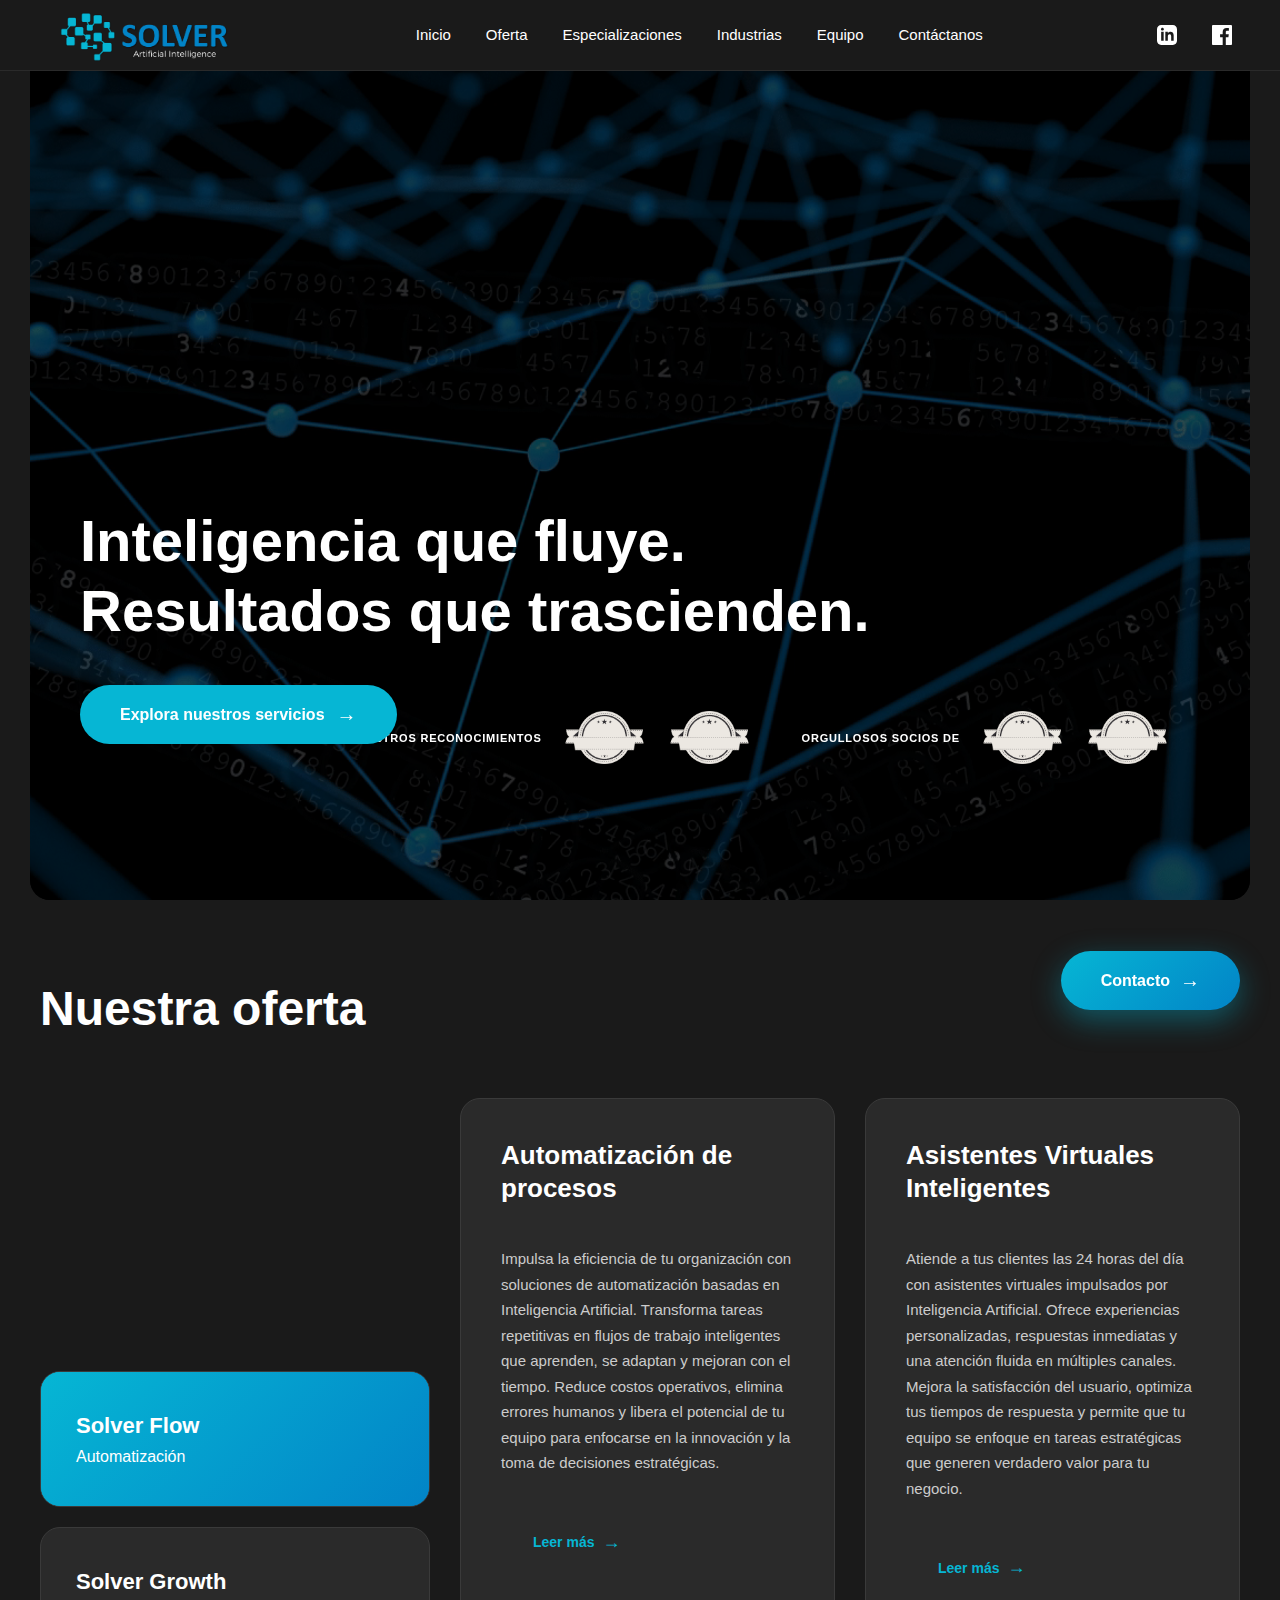
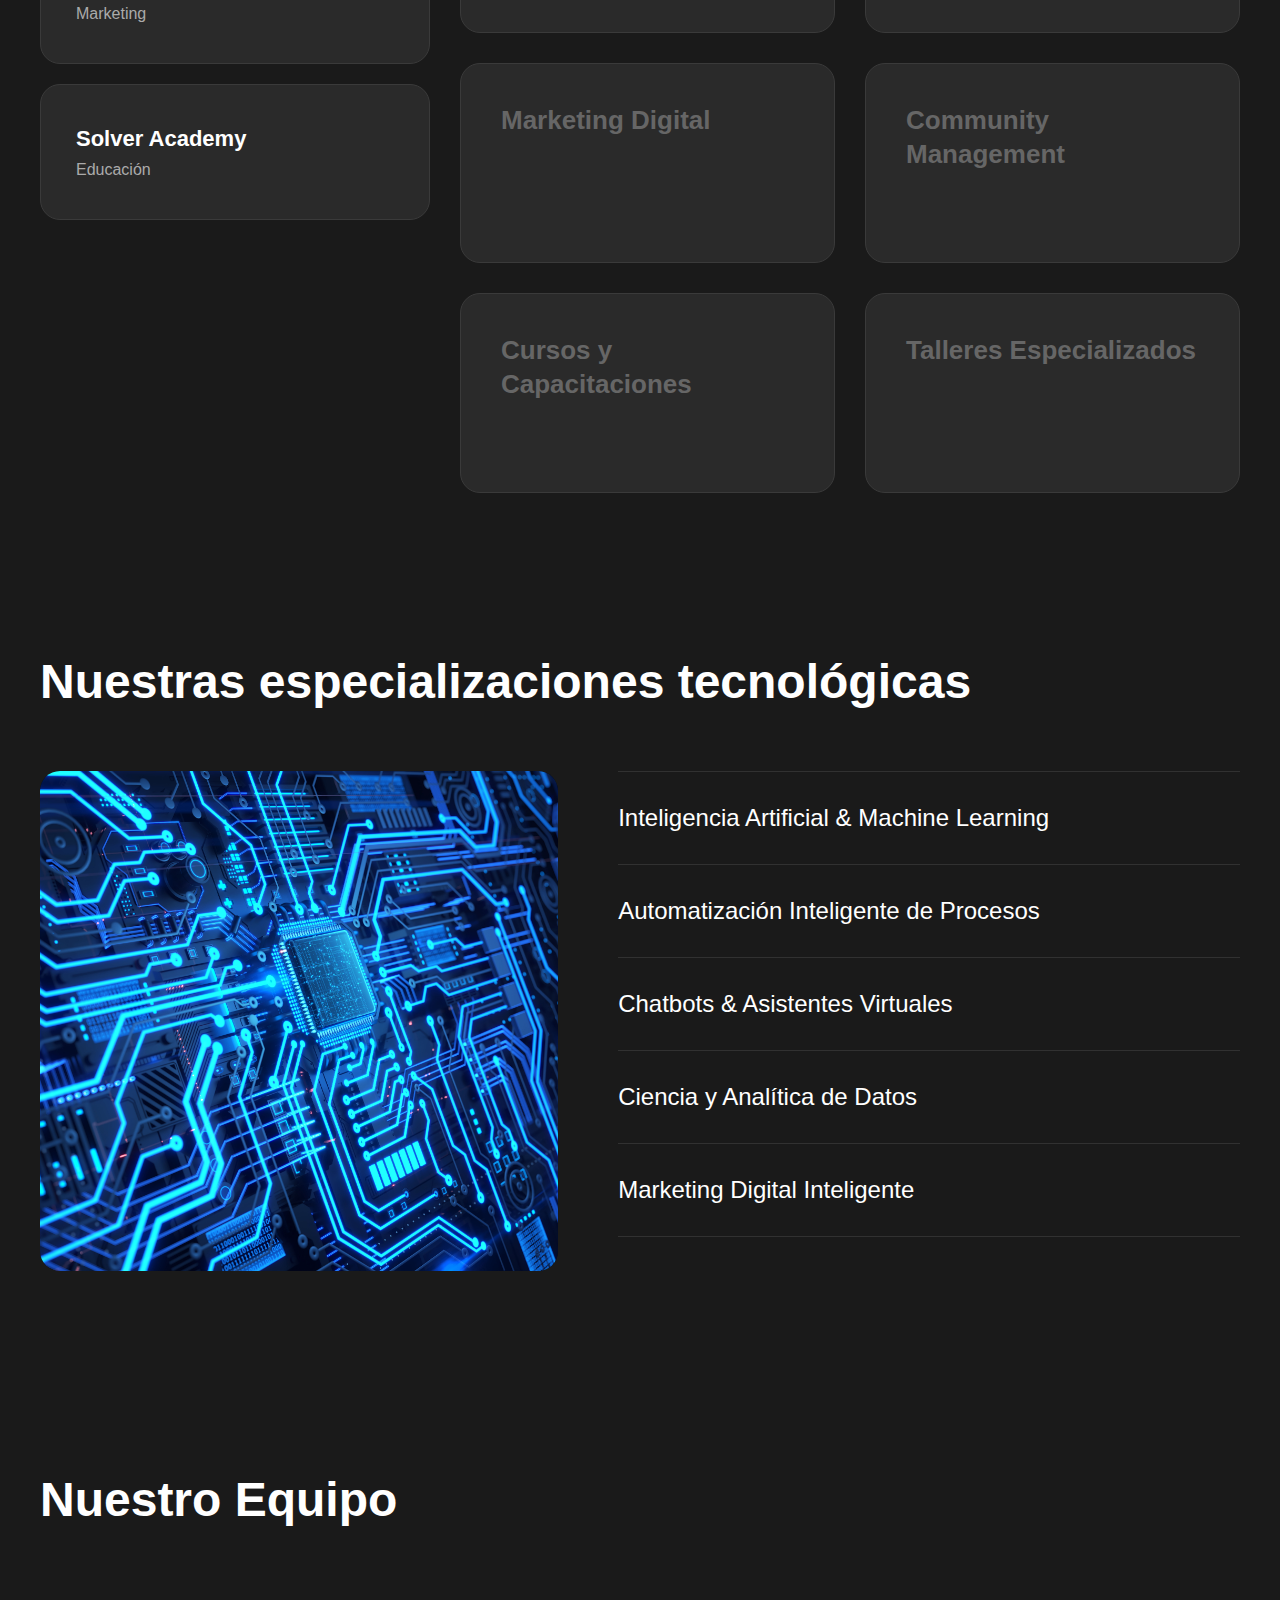
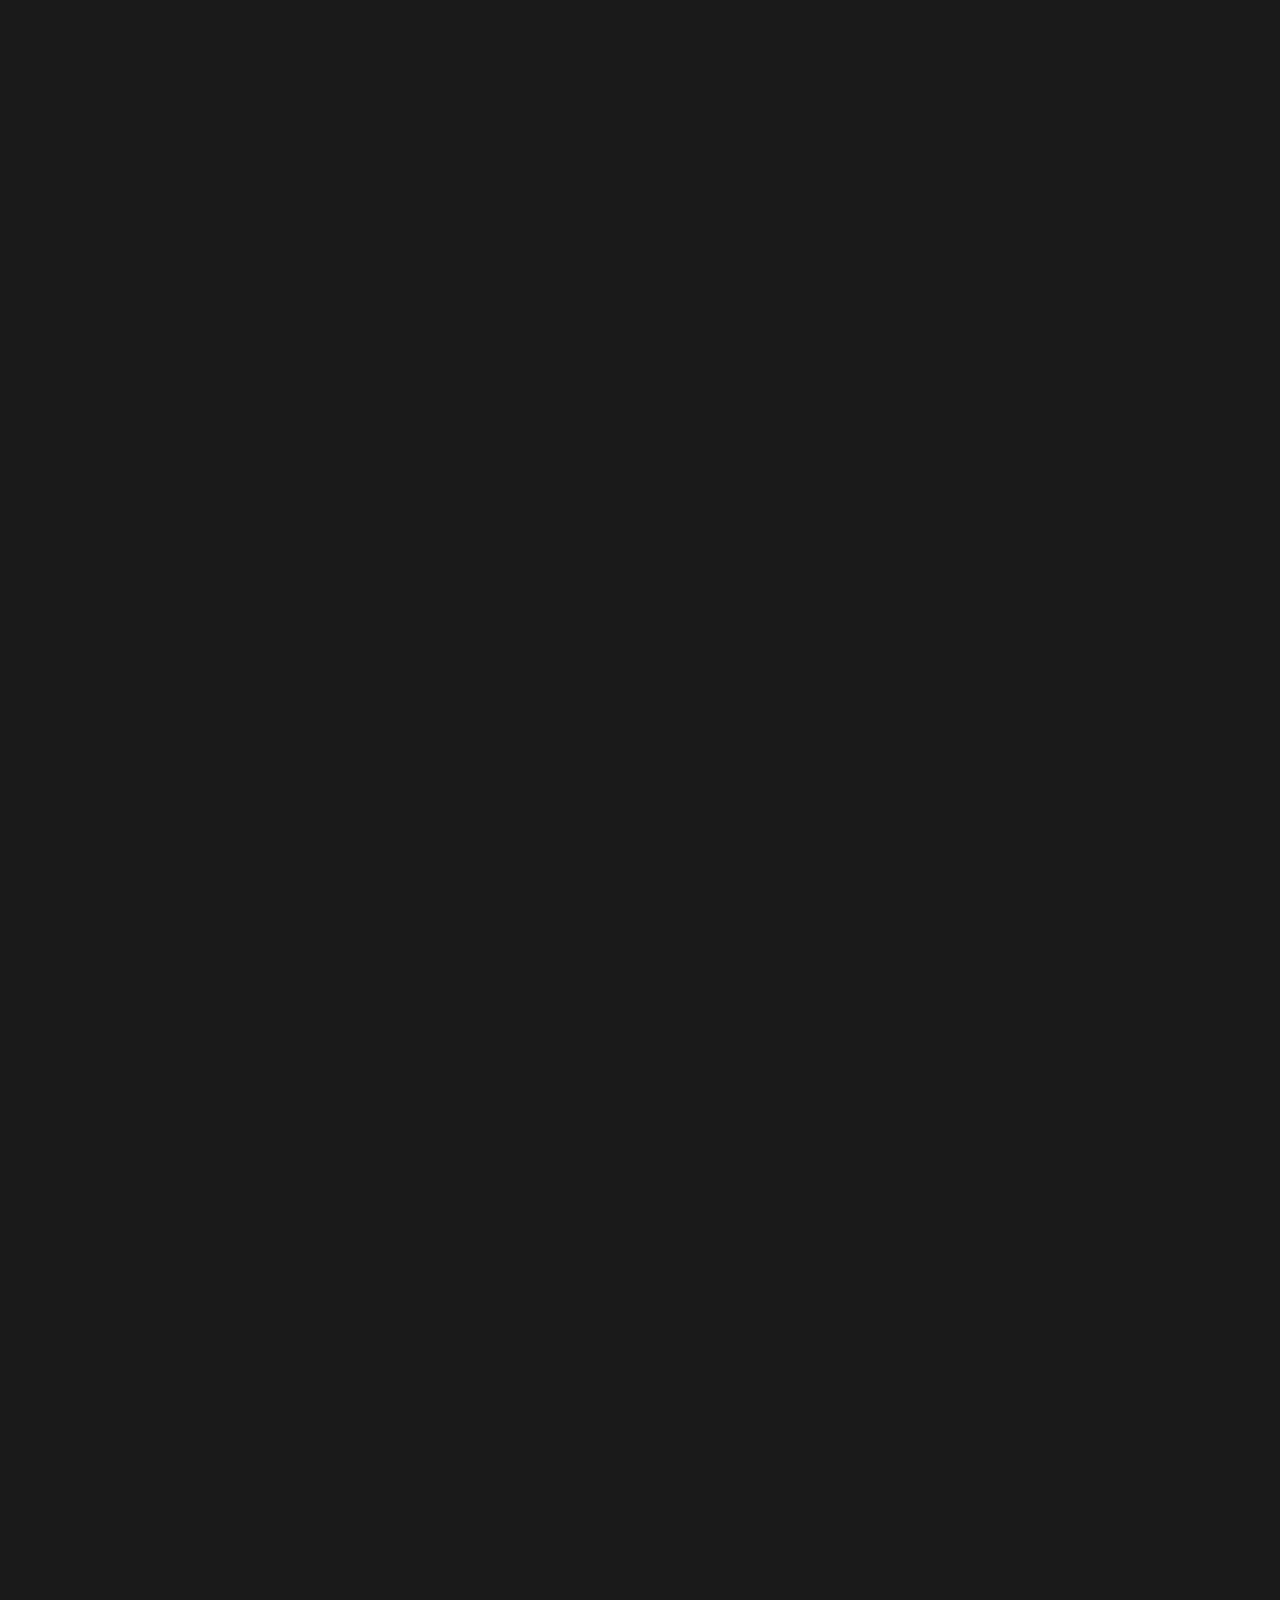
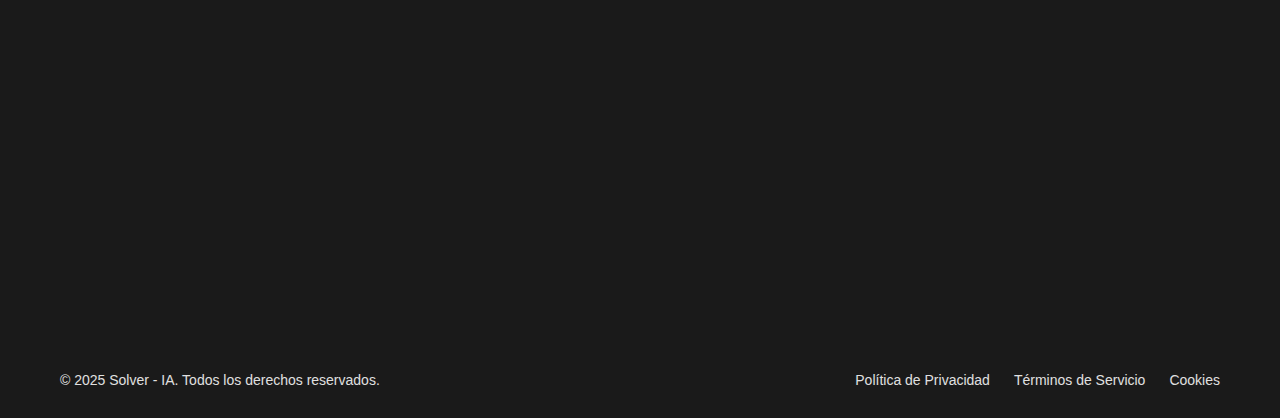
<file: index.html>
<!DOCTYPE html>
<html lang="en">

<head>
    <meta charset="UTF-8">
    <meta name="viewport" content="width=device-width, initial-scale=1.0">
    <title>Solver - IA</title>
    <link rel="stylesheet" href="css/styles.css">
    <!--Añadir favicon-->
    <link rel="icon" type="image/png" href="img/logo/icon.png">
</head>

<body>

    <!-- 
    <div class="preloader" id="preloader">
        <div class="preloader-content">
            <h1 class="preloader-text" id="preloaderText"></h1>
            <div class="preloader-bar">
                <div class="preloader-progress"></div>
            </div>
        </div>
    </div> Preloader -->

    <header class="header" id="mainHeader">
        <nav class="navbar">
            <div class="logo">
                <a href="#" aria-label="Inicio Solver - IA">
                    <img src="img/logo/letrasblancas.png" alt="Logo Solver - IA" class="logo-img">
                </a>
            </div>

            <ul class="nav-menu">
                <li><a href="#hero">Inicio</a></li>
                <li id="btnoffer"><a href="#offer">Oferta</a></li>
                <li><a href="#especializations">Especializaciones</a></li>
                <li><a href="#industries">Industrias</a></li>
                <li><a href="#team">Equipo</a></li>
                <li><a href="#contactFormSection">Contáctanos</a></li>
            </ul>
            <div class="nav-right">
                <a href="#" class="social-icon linkedin-icon" aria-label="Perfil de LinkedIn">
                    <svg xmlns="https://www.w3.org/2000/svg" width="20" height="20" viewBox="0 0 24 24"
                        fill="currentColor">
                        <path
                            d="M19 0h-14c-2.761 0-5 2.239-5 5v14c0 2.761 2.239 5 5 5h14c2.762 0 5-2.239 5-5v-14c0-2.761-2.238-5-5-5zm-11 19h-3v-11h3v11zm-1.5-12.268c-.966 0-1.75-.79-1.75-1.764s.784-1.764 1.75-1.764 1.75.79 1.75 1.764-.783 1.764-1.75 1.764zm13.5 12.268h-3v-5.604c0-3.368-4-3.113-4 0v5.604h-3v-11h3v1.765c1.396-2.586 7-2.777 7 2.476v6.759z" />
                    </svg>
                </a>
                <a href="#" class="social-icon facebook-icon" aria-label="Perfil de Facebook">
                    <svg xmlns="https://www.w3.org/2000/svg" width="20" height="20" viewBox="0 0 24 24"
                        fill="currentColor">
                        <path
                            d="M22.675 0h-21.35c-.733 0-1.325.592-1.325 1.325v21.351c0 .732.592 1.324 1.325 1.324h11.495v-9.294h-3.128v-3.622h3.128v-2.671c0-3.1 1.893-4.788 4.659-4.788 1.325 0 2.464.099 2.795.143v3.24l-1.918.001c-1.504 0-1.795.715-1.795 1.763v2.31h3.587l-.467 3.622h-3.12v9.294h6.116c.732 0 1.324-.592 1.324-1.324v-21.35c0-.733-.592-1.325-1.324-1.325z" />
                    </svg>
                </a>
            </div>
        </nav>
    </header>

    <section class="hero dark-section" id="hero">
        <div class="hero-background">
            <video class="hero-video" autoplay muted loop playsinline poster=" ">
                <source src="video/hero.mp4" type="video/mp4">
                <source src="video/hero.webm" type="video/webm">
            </video>
            <div class="hero-overlay"></div>
        </div>

        <div class="hero-content">
            <h1>Inteligencia que fluye. Resultados que trascienden.</h1>
            <a class="cta-button" href="#offer">
                Explora nuestros servicios
                <span class="arrow">→</span>
            </a>
        </div>


        <div class="footer-bar">
            <div class="recognitions">
                <span>Nuestros reconocimientos</span>
                <div class="clutch-badge">
                    <img src="img/badge.webp" alt="Clutch Top B2B Companies 2025">
                </div>
                <div class="award-badge">
                    <img src="img/badge.webp" alt="Great Place to Work">
                </div>
            </div>

            <div class="recognitions">
                <span>Orgullosos socios de</span>
                <img src="img/badge.webp" alt="CIQNET" class="award-badge">
                <img src="img/badge.webp" alt="CIQNET" class="award-badge">

            </div>
        </div>


    </section>

    <section class="offer-section dark-section" id="offer">
        <div class="container">
            <h2 class="section-title">Nuestra oferta</h2>
            <div class="offer-grid">
                <!-- Columna izquierda - Botones de servicio -->
                <div class="left-column">
                    <div class="card card-highlight active" data-service="0">
                        <h3>Solver Flow</h3>
                        <p class="subtitle">Automatización</p>
                    </div>
                    <div class="card" data-service="1">
                        <h3>Solver Growth</h3>
                        <p class="subtitle">Marketing</p>
                    </div>
                    <div class="card" data-service="2">
                        <h3>Solver Academy</h3>
                        <p class="subtitle">Educación</p>
                    </div>
                </div>

                <!-- Columna derecha - Tarjetas de información -->
                <div class="right-column">
                    <!-- Tarjetas para "Outsourcing" (servicio 0) -->
                    <article class="info-card active" data-category="0">
                        <h3 class="info-title">Automatización de procesos</h3>
                        <div class="info-content">
                            <p>
                                Impulsa la eficiencia de tu organización con soluciones de automatización basadas en
                                Inteligencia Artificial. Transforma tareas repetitivas en flujos de trabajo inteligentes
                                que aprenden, se adaptan y mejoran con el tiempo. Reduce costos operativos, elimina
                                errores humanos y libera el potencial de tu equipo para enfocarse en la innovación y la
                                toma de decisiones estratégicas.
                            </p>
                            <a href="oferta/automatizacion.html" class="read-more-btn">
                                Leer más <span class="arrow">→</span>
                            </a>
                        </div>
                    </article>


                    <article class="info-card active" data-category="0">
                        <h3 class="info-title">Asistentes Virtuales Inteligentes</h3>
                        <div class="info-content">
                            <p>Atiende a tus clientes las 24 horas del día con asistentes virtuales impulsados por
                                Inteligencia Artificial. Ofrece experiencias personalizadas, respuestas inmediatas y una
                                atención fluida en múltiples canales. Mejora la satisfacción del usuario, optimiza tus
                                tiempos de respuesta y permite que tu equipo se enfoque en tareas estratégicas que
                                generen verdadero valor para tu negocio.</p>
                            <button class="read-more-btn">
                                Leer más <span class="arrow">→</span>
                            </button>
                        </div>
                    </article>

                    <!-- Tarjetas para "Entrega de Proyecto" (servicio 1) -->
                    <article class="info-card" data-category="1">
                        <h3 class="info-title">Marketing Digital</h3>
                        <div class="info-content">
                            <p>Potencia tu presencia online con estrategias de marketing impulsadas por Inteligencia
                                Artificial. Analiza datos en tiempo real, identifica patrones de comportamiento y
                                segmenta audiencias con precisión. Optimiza tus campañas, anticipa tendencias
                                y maximiza el retorno de inversión (ROI) con decisiones basadas en datos y
                                automatización inteligente.</p>
                            <button class="read-more-btn">
                                Leer más <span class="arrow">→</span>
                            </button>
                        </div>
                    </article>

                    <article class="info-card" data-category="1">
                        <h3 class="info-title">Community Management</h3>
                        <div class="info-content">
                            <p>Impulsa tu marca en redes sociales con una gestión profesional respaldada por análisis
                                predictivo y herramientas basadas en Inteligencia Artificial. Construye comunidades
                                activas y leales, mejora tu reputación digital y crea contenido relevante que conecte
                                emocionalmente con tu audiencia. Convierte cada interacción en una oportunidad para
                                fortalecer tu presencia online y generar crecimiento sostenible.</p>
                            <button class="read-more-btn">
                                Leer más <span class="arrow">→</span>
                            </button>
                        </div>
                    </article>

                    <!-- Tarjeta para "Reclutamiento Permanente de TI" (servicio 2) -->
                    <article class="info-card" data-category="2">
                        <h3 class="info-title">Cursos y Capacitaciones</h3>
                        <div class="info-content">
                            <p>Forma a tu equipo con programas educativos especializados en Inteligencia Artificial,
                                automatización y transformación digital. Domina las tecnologías que están redefiniendo
                                el futuro empresarial a través de contenidos actualizados, metodologías prácticas y
                                casos reales. Potencia las competencias de tu organización y acelera su evolución hacia
                                la innovación y la excelencia digital.</p>
                            <button class="read-more-btn">
                                Leer más <span class="arrow">→</span>
                            </button>
                        </div>
                    </article>

                    <!-- Tarjeta para "Entrega de Soluciones de IA" (servicio 3) -->
                    <article class="info-card" data-category="2">
                        <h3 class="info-title">Talleres Especializados</h3>
                        <div class="info-content">
                            <p>Participa en sesiones prácticas diseñadas para implementar soluciones reales desde el
                                primer día. Aprende a integrar Inteligencia Artificial en los procesos de tu negocio con
                                el acompañamiento de expertos y metodologías ágiles orientadas a resultados. Transforma
                                el conocimiento en acción y lleva la innovación de tu organización al siguiente nivel.
                            </p>
                            <button class="read-more-btn">
                                Leer más <span class="arrow">→</span>
                            </button>
                        </div>
                    </article>
                </div>
            </div>
        </div>
    </section>


    <section class="tech-section dark-section" id="especializations">
        <div class="container">
            <h2 class="section-title">Nuestras especializaciones tecnológicas</h2>

            <div class="tech-grid">
                <div class="tech-image">
                    <img src="img/prueba.jpg" alt="Tecnología de Inteligencia Artificial">
                </div>

                <div class="tech-list">
                    <a href="#ia-ml" class="tech-item">
                        <span class="tech-name">Inteligencia Artificial & Machine Learning</span>
                        <span class="tech-arrow">→</span>
                    </a>
                    <a href="#automation" class="tech-item">
                        <span class="tech-name">Automatización Inteligente de Procesos</span>
                        <span class="tech-arrow">→</span>
                    </a>
                    <a href="#chatbots" class="tech-item">
                        <span class="tech-name">Chatbots & Asistentes Virtuales</span>
                        <span class="tech-arrow">→</span>
                    </a>
                    <a href="#data-science" class="tech-item">
                        <span class="tech-name">Ciencia y Analítica de Datos</span>
                        <span class="tech-arrow">→</span>
                    </a>
                    <a href="#digital-marketing" class="tech-item">
                        <span class="tech-name">Marketing Digital Inteligente</span>
                        <span class="tech-arrow">→</span>
                    </a>
                </div>
            </div>
        </div>
    </section>

    <!--
    <section class="industries-section light-section" id="industries" data-theme="light">
        <div class="container">
            <h2 class="section-title">Descubre cómo apoyamos a clientes en industrias clave</h2>

            <div class="industries-grid">
                <a href="#finance" class="industry-card">
                    <div class="card-icon">
                        <svg xmlns="https://www.w3.org/2000/svg" width="48" height="48" viewBox="0 0 24 24" fill="none"
                            stroke="currentColor" stroke-width="1.5">
                            <path d="M3 9l9-7 9 7v11a2 2 0 0 1-2 2H5a2 2 0 0 1-2-2z" />
                            <polyline points="9 22 9 12 15 12 15 22" />
                        </svg>
                    </div>
                    <h3 class="card-title">Finanzas y Banca</h3>
                    <span class="card-arrow">→</span>
                </a>
                <a href="#insurance" class="industry-card">
                    <div class="card-icon">
                        <svg xmlns="https://www.w3.org/2000/svg" width="48" height="48" viewBox="0 0 24 24" fill="none"
                            stroke="currentColor" stroke-width="1.5">
                            <path d="M20 21v-2a4 4 0 0 0-4-4H8a4 4 0 0 0-4 4v2" />
                            <circle cx="12" cy="7" r="4" />
                        </svg>
                    </div>
                    <h3 class="card-title">Seguros</h3>
                    <span class="card-arrow">→</span>
                </a>
                <a href="#retail" class="industry-card">
                    <div class="card-icon">
                        <svg xmlns="https://www.w3.org/2000/svg" width="48" height="48" viewBox="0 0 24 24" fill="none"
                            stroke="currentColor" stroke-width="1.5">
                            <circle cx="9" cy="21" r="1" />
                            <circle cx="20" cy="21" r="1" />
                            <path d="M1 1h4l2.68 13.39a2 2 0 0 0 2 1.61h9.72a2 2 0 0 0 2-1.61L23 6H6" />
                        </svg>
                    </div>
                    <h3 class="card-title">Retail, e-Commerce y FMCG</h3>
                    <span class="card-arrow">→</span>
                </a>
                <a href="#healthcare" class="industry-card">
                    <div class="card-icon">
                        <svg xmlns="https://www.w3.org/2000/svg" width="48" height="48" viewBox="0 0 24 24" fill="none"
                            stroke="currentColor" stroke-width="1.5">
                            <path d="M22 12h-4l-3 9L9 3l-3 9H2" />
                        </svg>
                    </div>
                    <h3 class="card-title">Salud y Medicina</h3>
                    <span class="card-arrow">→</span>
                </a>
                <a href="#telecom" class="industry-card">
                    <div class="card-icon">
                        <svg xmlns="https://www.w3.org/2000/svg" width="48" height="48" viewBox="0 0 24 24" fill="none"
                            stroke="currentColor" stroke-width="1.5">
                            <path
                                d="M22 16.92v3a2 2 0 0 1-2.18 2 19.79 19.79 0 0 1-8.63-3.07 19.5 19.5 0 0 1-6-6 19.79 19.79 0 0 1-3.07-8.67A2 2 0 0 1 4.11 2h3a2 2 0 0 1 2 1.72 12.84 12.84 0 0 0 .7 2.81 2 2 0 0 1-.45 2.11L8.09 9.91a16 16 0 0 0 6 6l1.27-1.27a2 2 0 0 1 2.11-.45 12.84 12.84 0 0 0 2.81.7A2 2 0 0 1 22 16.92z" />
                        </svg>
                    </div>
                    <h3 class="card-title">Telecomunicaciones</h3>
                    <span class="card-arrow">→</span>
                </a>
            </div>
        </div>

        <button class="contact-fab">
            Contactoo
            <span class="arrow">→</span>
        </button>
    </section>
    -->

    <!-- Sección Nuestro Equipo -->
    <section class="team-section" id="team">
        <div class="container">
            <h2 class="section-title">Nuestro Equipo</h2>

            <div class="team-grid">
                <!-- Miembro 1 -->
                <div class="team-card">
                    <div class="team-image-wrapper">
                        <img src="img/equipo/CarlosFernandez.jpg" alt="CarlosFernandez" class="team-image">
                        <div class="team-overlay">
                            <div class="team-social">
                                <a href="https://www.facebook.com/CarlosFernandez1109" aria-label="Facebook"
                                    class="facebook-icon" target="_blank" rel="noopener noreferrer">
                                    <svg xmlns="https://www.w3.org/2000/svg" width="20" height="20" viewBox="0 0 24 24"
                                        fill="none" stroke="currentColor" stroke-width="2" stroke-linecap="round"
                                        stroke-linejoin="round" class="feather feather-facebook">
                                        <path
                                            d="M18 2h-3a5 5 0 0 0-5 5v3H7v4h3v8h4v-8h3.64l.36-4h-4V7a1 1 0 0 1 1-1h3z" />
                                    </svg>
                                </a>

                            </div>
                        </div>
                    </div>
                    <div class="team-info">
                        <h3 class="team-name">Carlos Fernández</h3>
                        <p class="team-role"> </p>
                        <div class="team-description" data-collapsed="true">
                            <p>
                                Carlos Fernández es consultor en innovación, emprendedor social y gestor de proyectos
                                con
                                más de 15 años de experiencia en el diseño e implementación de soluciones para el
                                desarrollo
                                empresarial, la transformación digital y el fortalecimiento de capacidades en
                                territorios
                                emergentes. Es Director Ejecutivo del Instituto de Gestión y Desarrollo (IGD), desde
                                donde
                                ha liderado la formulación y ejecución de proyectos de alto impacto en emprendimiento,
                                cadenas productivas e innovación social, incluyendo más de cinco proyectos ganadores en
                                FONDOEMPLEO.
                            </p>

                            <p>
                                Carlos ha desarrollado soluciones digitales y educativas aplicadas a poblaciones
                                vulnerables
                                y sectores rurales, como plataformas de aprendizaje asincrónico, mentorías virtuales y
                                modelos de gestión empresarial apoyados en herramientas tecnológicas. Ha trabajado en
                                alianza con actores como Save the Children, USAID, ALAC Yanacocha, CEDEPAS Norte y
                                diversas
                                empresas mineras para diseñar e implementar programas de capacitación, asistencia
                                técnica y
                                modelos sostenibles de negocio. Su enfoque combina herramientas de innovación abierta,
                                diseño centrado en el usuario, metodologías ágiles y tecnologías digitales con potencial
                                disruptivo como la inteligencia artificial.
                            </p>

                            <p>
                                Ha sido consultor senior de I-DEV International para América Latina, liderando proyectos
                                de
                                inversión de impacto, negocios inclusivos y estrategias de escalamiento para PYMEs. En
                                el
                                ámbito académico, ha sido catedrático de cursos en gestión empresarial, marketing,
                                finanzas
                                y emprendimiento.
                            </p>

                            <p>
                                Carlos es Ingeniero de Sistemas por la Universidad Nacional de Cajamarca y MBA por la
                                Pontificia Universidad Católica del Perú. Su perfil combina visión estratégica,
                                liderazgo
                                técnico y experiencia territorial, siendo un aliado clave para el diseño y expansión de
                                soluciones de IA aplicadas al desarrollo económico, la inclusión financiera, la
                                formación y
                                la sostenibilidad.
                            </p>
                        </div>
                        <button class="read-more-btn">Saber más...</button>
                    </div>
                </div>

                <!-- Miembro 1 -->
                <div class="team-card">
                    <div class="team-image-wrapper">
                        <img src="img/equipo/OscarZocon.jpg" alt="OscarZocon" class="team-image">
                        <div class="team-overlay">
                            <div class="team-social">
                                <a href="https://www.linkedin.com/in/oscarzocon/" aria-label="LinkedIn"
                                    class="linkedin-icon">
                                    <svg xmlns="https://www.w3.org/2000/svg" width="20" height="20" viewBox="0 0 24 24"
                                        fill="currentColor">
                                        <path
                                            d="M19 0h-14c-2.761 0-5 2.239-5 5v14c0 2.761 2.239 5 5 5h14c2.762 0 5-2.239 5-5v-14c0-2.761-2.238-5-5-5zm-11 19h-3v-11h3v11zm-1.5-12.268c-.966 0-1.75-.79-1.75-1.764s.784-1.764 1.75-1.764 1.75.79 1.75 1.764-.783 1.764-1.75 1.764zm13.5 12.268h-3v-5.604c0-3.368-4-3.113-4 0v5.604h-3v-11h3v1.765c1.396-2.586 7-2.777 7 2.476v6.759z" />
                                    </svg>
                                </a>
                            </div>
                        </div>
                    </div>
                    <div class="team-info">
                        <h3 class="team-name">Oscar Zocón</h3>
                        <p class="team-role"> </p>
                        <div class="team-description" data-collapsed="true">
                            <p>
                                Oscar Zocón es Doctor en Ingeniería de Sistemas, Project Management Professional (PMP) y
                                consultor internacional con más de 24 años de experiencia en gestión de proyectos,
                                ingeniería de sistemas y mejora de procesos empresariales. A lo largo de su trayectoria,
                                ha liderado iniciativas de alto impacto en sectores como telecomunicaciones, minería,
                                educación y administración pública, integrando pensamiento estratégico, visión
                                tecnológica y metodologías ágiles para impulsar la eficiencia y la innovación
                                organizacional.
                            </p>
                            <p>
                                Ha guiado a equipos multidisciplinarios en proyectos complejos orientados a la
                                transformación digital, la implementación de sistemas de gestión de la calidad y la
                                optimización de procesos operativos. Está certificado como PMP, Scrum Master e ITIL, y
                                se especializa en planificación estratégica, gestión lean y liderazgo de equipos de alto
                                desempeño.
                            </p>
                            <p>
                                Actualmente, Oscar es Presidente Electo del Capítulo Norte de Perú del Project
                                Management Institute (PMI) para el periodo 2025–2026 y miembro fundador del Capítulo
                                Cajamarca del PMI, desde donde promueve el fortalecimiento de la comunidad profesional
                                de gestión de proyectos y la adopción de estándares globales en dirección estratégica.
                            </p>
                            <p>
                                Como consultor, colabora con gobiernos regionales, organismos internacionales y empresas
                                privadas en la mejora de la eficiencia operativa, el desarrollo de ecosistemas de
                                innovación y el impulso al emprendimiento sostenible. Además, ejerce como profesor en
                                programas de posgrado de reconocidas universidades, formando a la nueva generación de
                                líderes en gestión de proyectos, ingeniería de sistemas y cadenas de suministro.
                            </p>
                            <p>
                                Apasionado por la innovación, la tecnología y la excelencia profesional, Oscar combina
                                liderazgo, visión estratégica y compromiso con el desarrollo sostenible, posicionándose
                                como un referente en gestión de proyectos, transformación digital y mejora de procesos
                                empresariales en América Latina.
                            </p>
                        </div>
                        <button class="read-more-btn">Saber más...</button>
                    </div>
                </div>

                <!-- Miembro 1 -->
                <div class="team-card">
                    <div class="team-image-wrapper">
                        <img src="img/equipo/DianaBarrantes.jpg" alt="DianaBarrantes" class="team-image">
                        <div class="team-overlay">
                            <div class="team-social">
                                <a href="https://www.linkedin.com/in/dianabarrantesgallardo/" aria-label="LinkedIn"
                                    class="linkedin-icon">
                                    <svg xmlns="https://www.w3.org/2000/svg" width="20" height="20" viewBox="0 0 24 24"
                                        fill="currentColor">
                                        <path
                                            d="M19 0h-14c-2.761 0-5 2.239-5 5v14c0 2.761 2.239 5 5 5h14c2.762 0 5-2.239 5-5v-14c0-2.761-2.238-5-5-5zm-11 19h-3v-11h3v11zm-1.5-12.268c-.966 0-1.75-.79-1.75-1.764s.784-1.764 1.75-1.764 1.75.79 1.75 1.764-.783 1.764-1.75 1.764zm13.5 12.268h-3v-5.604c0-3.368-4-3.113-4 0v5.604h-3v-11h3v1.765c1.396-2.586 7-2.777 7 2.476v6.759z" />
                                    </svg>
                                </a>
                            </div>
                        </div>
                    </div>
                    <div class="team-info">
                        <h3 class="team-name">Diana Barrantes</h3>
                        <p class="team-role"> </p>
                        <div class="team-description" data-collapsed="true">
                            <p>
                                Diana Barrantes Gallardo es estudiante de Ingeniería de Sistemas en la Universidad
                                Nacional de Cajamarca y de Computer Systems Engineering con especialización en
                                Ciberseguridad en Saint Leo University (EE. UU.). Su formación combina bases sólidas en
                                ingeniería, programación y seguridad informática con un fuerte interés por la educación
                                tecnológica y el impacto social.
                            </p>
                            <p>
                                Actualmente se desempeña como Microsoft Learn Student Ambassador (Gold), con más de un
                                año de experiencia liderando talleres y eventos sobre Azure, GitHub, Copilot, Python,
                                Power Automate y herramientas low-code/no-code. Ha capacitado a más de 500 estudiantes
                                en América Latina, promoviendo el aprendizaje práctico de tecnologías cloud,
                                automatización y desarrollo colaborativo.
                            </p>
                            <p>
                                Además, ha mentoreado a nuevos embajadores dentro del programa, fortaleciendo sus
                                habilidades técnicas y de liderazgo. Ha trabajado junto a Microsoft MVPs y Cloud
                                Advocates, desarrollando materiales educativos, tutoriales y recursos audiovisuales para
                                acercar la tecnología a más comunidades estudiantiles.
                            </p>
                            <p>
                                En 2025 fue seleccionada para la Cohorte del Aspire Institute, programa internacional
                                vinculado a Harvard University centrado en liderazgo basado en valores, pensamiento
                                estratégico e innovación con impacto social.
                            </p>
                            <P>
                                Sus áreas de especialización incluyen ciberseguridad, inteligencia artificial,
                                programación y desarrollo de soluciones tecnológicas, además del uso de servicios en la
                                nube con Microsoft Azure.
                            </P>
                        </div>
                        <button class="read-more-btn">Saber más...</button>
                    </div>
                </div>

            </div>
            <button class="contact-fab">
                Contacto
                <span class="arrow">→</span>
            </button>
        </div>
    </section>


    <!-- Sistema de contacto expandible -->
    <div class="contact-fab-system" id="contactFabSystem">
        <div class="fab-floating" id="fabFloating">
            Contacto <span class="arrow">→</span>
        </div>
    </div>

    <!-- Sección de formulario expandido -->
    <section class="contact-form-section" id="contactFormSection">
        <div class="form-section-container">
            <div class="form-section-content">
                <!-- Izquierda - Imágenes -->
                <div class="form-images-col">
                    <div class="images-grid-layout">
                        <div class="grid-cell grid-orange"></div>
                        <div class="grid-cell grid-img1">
                            <img src="img/prueba.jpg" alt="Team">
                        </div>
                        <div class="grid-cell grid-img2">
                            <img src="img/prueba.jpg" alt="Team">
                        </div>
                        <div class="grid-cell grid-orange"></div>
                    </div>
                </div>

                <!-- Derecha - Formulario -->
                <div class="form-details-col">
                    <div class="form-header-text">
                        <p class="contact-details-text">informes@solver-ia.com</p>
                        <h2>Potencia tu negocio con soluciones inteligentes. ¡Hablemos hoy!</h2>
                    </div>

                    <form class="contact-main-form" id="contactMainForm" action="procesar_contacto.php" method="POST">
                        <div class="form-topics-group">
                            <label>Tema de Conversación</label>
                            <div class="topics-pills-list">
                                <button type="button" class="pill-topic active" data-value="Solver Flow">Solver
                                    Flow</button>
                                <button type="button" class="pill-topic" data-value="Solver Growth">Solver
                                    Growth</button>
                                <button type="button" class="pill-topic" data-value="Solver Academy">Solver
                                    Academy</button>
                                <button type="button" class="pill-topic" data-value="Otro">Otro</button>
                            </div>
                            <input type="hidden" name="tema_conversacion" id="tema_conversacion" value="Solver Flow"
                                required>
                        </div>

                        <div class="fields-row-3">
                            <div class="field-item">
                                <label>Nombre</label>
                                <input type="text" name="nombre" placeholder="Ingresar" required>
                            </div>
                            <div class="field-item">
                                <label>Empresa</label>
                                <input type="text" name="empresa" placeholder="Ingresar">
                            </div>
                            <div class="field-item">
                                <label>Ciudad / País</label>
                                <input type="text" name="ciudad_pais" placeholder="Ingresar">
                            </div>
                        </div>

                        <div class="fields-row-2">
                            <div class="field-item">
                                <label>Teléfono</label>
                                <input type="tel" id="telefono" name="telefono" placeholder="Ingresar"
                                    pattern="[0-9]{6,15}" required>
                            </div>
                            <div class="field-item field-wide-2">
                                <label>Professional email</label>
                                <input type="email" name="email" placeholder="Ingresar" required>
                            </div>
                        </div>

                        <div class="field-item">
                            <label>Mensaje</label>
                            <textarea name="mensaje" rows="4" placeholder="Ingresar tu mensaje" required></textarea>
                        </div>

                        <label class="check-label">
                            <input type="checkbox" name="acepta_privacidad" id="politica" required>
                            <span>Acepto la política de privacidad.</span>
                        </label>

                        <label class="check-label">
                            <input type="checkbox" name="acepta_marketing" id="info">
                            <span>Acepto recibir marketing de Solver - IA.</span>
                        </label>

                        <button type="submit" class="submit-form-btn">
                            Enviar Mensaje
                            <span class="arrow">→</span>
                        </button>
                    </form>

                </div>
            </div>
        </div>
    </section>



    <footer class="footer">
        <div class="footer-container">
            <!--
            <div class="footer-content">
                <div class="footer-column footer-main">
                    <div class="footer-logo">
                        <svg width="40" height="40" viewBox="0 0 40 40" fill="none">
                            <rect width="40" height="40" rx="8" fill="#21808D" />
                            <text x="20" y="28" font-family="Arial" font-weight="bold" font-size="24" fill="white"
                                text-anchor="middle">IT</text>
                        </svg>
                        <span>Caxas Digital Polska</span>
                    </div>
                    <p class="footer-description">Soluciones empresariales de TI que impulsan la innovación y el
                        crecimiento.</p>
                    <div class="footer-social">
                        <a href="#" aria-label="LinkedIn"><svg width="20" height="20" viewBox="0 0 20 20"
                                fill="currentColor">
                                <path
                                    d="M17.5 0h-15C1.119 0 0 1.119 0 2.5v15C0 18.881 1.119 20 2.5 20h15c1.381 0 2.5-1.119 2.5-2.5v-15C20 1.119 18.881 0 17.5 0zM6.25 16.25h-2.5v-7.5h2.5v7.5zM5 7.5C4.31 7.5 3.75 6.94 3.75 6.25S4.31 5 5 5s1.25.56 1.25 1.25S5.69 7.5 5 7.5zm11.25 8.75h-2.5v-3.75c0-1.25-.625-1.875-1.375-1.875s-1.625.75-1.625 1.875v3.75h-2.5v-7.5h2.5v1.125c.375-.625 1.25-1.375 2.625-1.375 1.625 0 3.125 1 3.125 3.25v4.5z" />
                            </svg></a>
                        <a href="#" aria-label="Twitter"><svg width="20" height="20" viewBox="0 0 20 20"
                                fill="currentColor">
                                <path
                                    d="M19 4.74c-.69.31-1.43.52-2.2.61.79-.47 1.4-1.22 1.68-2.11-.74.44-1.56.76-2.43.93-.7-.74-1.69-1.2-2.79-1.2-2.11 0-3.83 1.72-3.83 3.83 0 .3.03.59.1.87-3.18-.16-6-1.68-7.89-4-.33.56-.52 1.22-.52 1.92 0 1.33.68 2.5 1.7 3.19-.63-.02-1.22-.19-1.74-.48v.05c0 1.86 1.32 3.41 3.07 3.76-.32.09-.66.13-1.01.13-.25 0-.49-.02-.73-.07.49 1.54 1.92 2.66 3.62 2.69-1.33 1.04-3 1.66-4.82 1.66-.31 0-.62-.02-.93-.05 1.69 1.08 3.71 1.71 5.87 1.71 7.05 0 10.9-5.84 10.9-10.9 0-.17 0-.33-.01-.5.75-.54 1.4-1.22 1.91-1.99z" />
                            </svg></a>
                        <a href="#" aria-label="Facebook"><svg width="20" height="20" viewBox="0 0 20 20"
                                fill="currentColor">
                                <path
                                    d="M18.896 0H1.104C.494 0 0 .494 0 1.104v17.792C0 19.506.494 20 1.104 20h9.579v-7.745H8.076V9.237h2.607V7.01c0-2.583 1.578-3.99 3.883-3.99 1.104 0 2.052.082 2.329.119v2.7h-1.598c-1.254 0-1.496.596-1.496 1.47v1.928h2.989l-.39 3.018h-2.6V20h5.096c.61 0 1.104-.494 1.104-1.104V1.104C20 .494 19.506 0 18.896 0z" />
                            </svg></a>
                    </div>
                </div>

                <div class="footer-column">
                    <h4>Servicios</h4>
                    <ul>
                        <li><a href="#services">Outsourcing de TI</a></li>
                        <li><a href="#services">Desarrollo de Software</a></li>
                        <li><a href="#services">Consultoría</a></li>
                        <li><a href="#services">Soporte Técnico</a></li>
                    </ul>
                </div>

                <div class="footer-column">
                    <h4>Empresa</h4>
                    <ul>
                        <li><a href="#about">Sobre Nosotros</a></li>
                        <li><a href="#team">Equipo</a></li>
                        <li><a href="#careers">Carreras</a></li>
                        <li><a href="#contact">Contactoo</a></li>
                    </ul>
                </div>

                <div class="footer-column">
                    <h4>Contactoo</h4>
                    <ul class="footer-contact">
                        <li>info@caxasdigital.com</li>
                        <li>+51 999 999 999</li>
                        <li>Perú</li>
                    </ul>
                </div>
            </div>
            -->

            <div class="footer-bottom">
                <p>&copy; 2025 Solver - IA. Todos los derechos reservados.</p>
                <div class="footer-links">
                    <a href="#privacy">Política de Privacidad</a>
                    <a href="#terms">Términos de Servicio</a>
                    <a href="#cookies">Cookies</a>
                </div>
            </div>
        </div>
    </footer>


    <script src="js/script.js"></script>
</body>

</html>
</file>
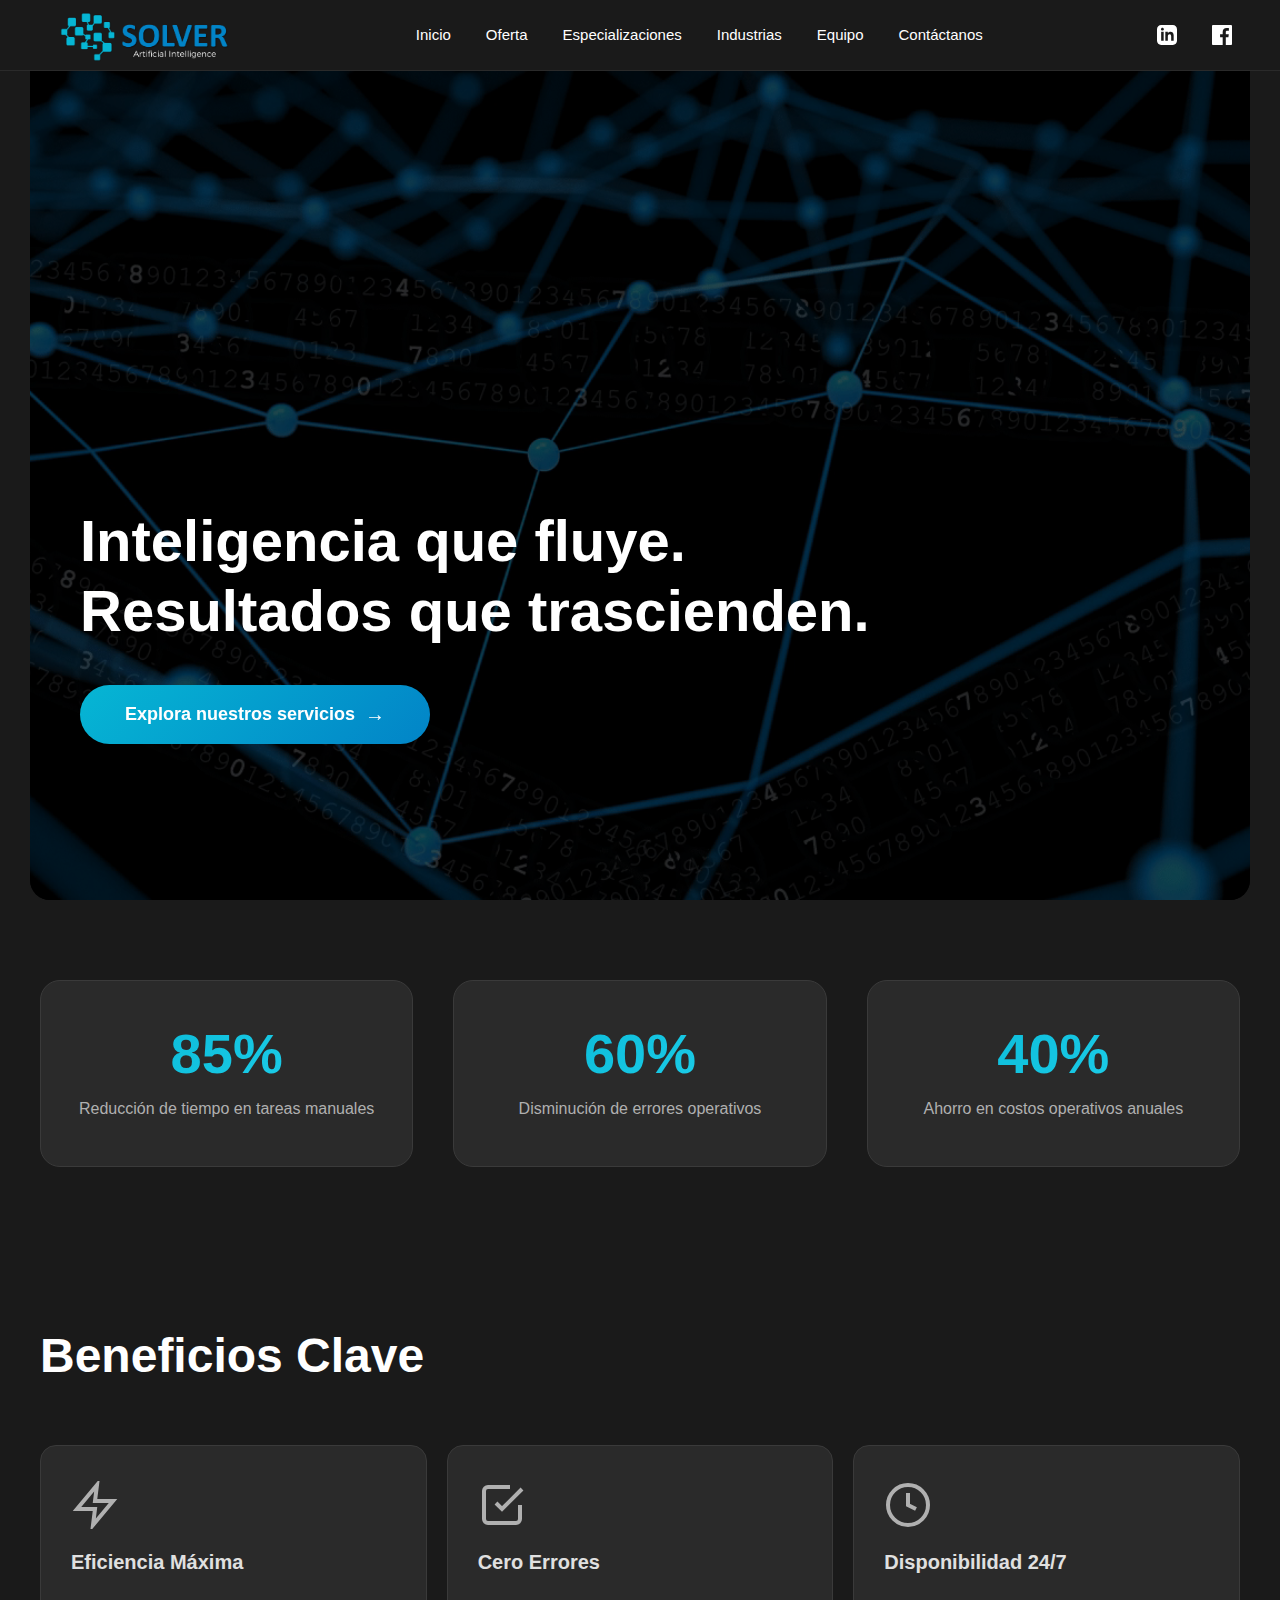
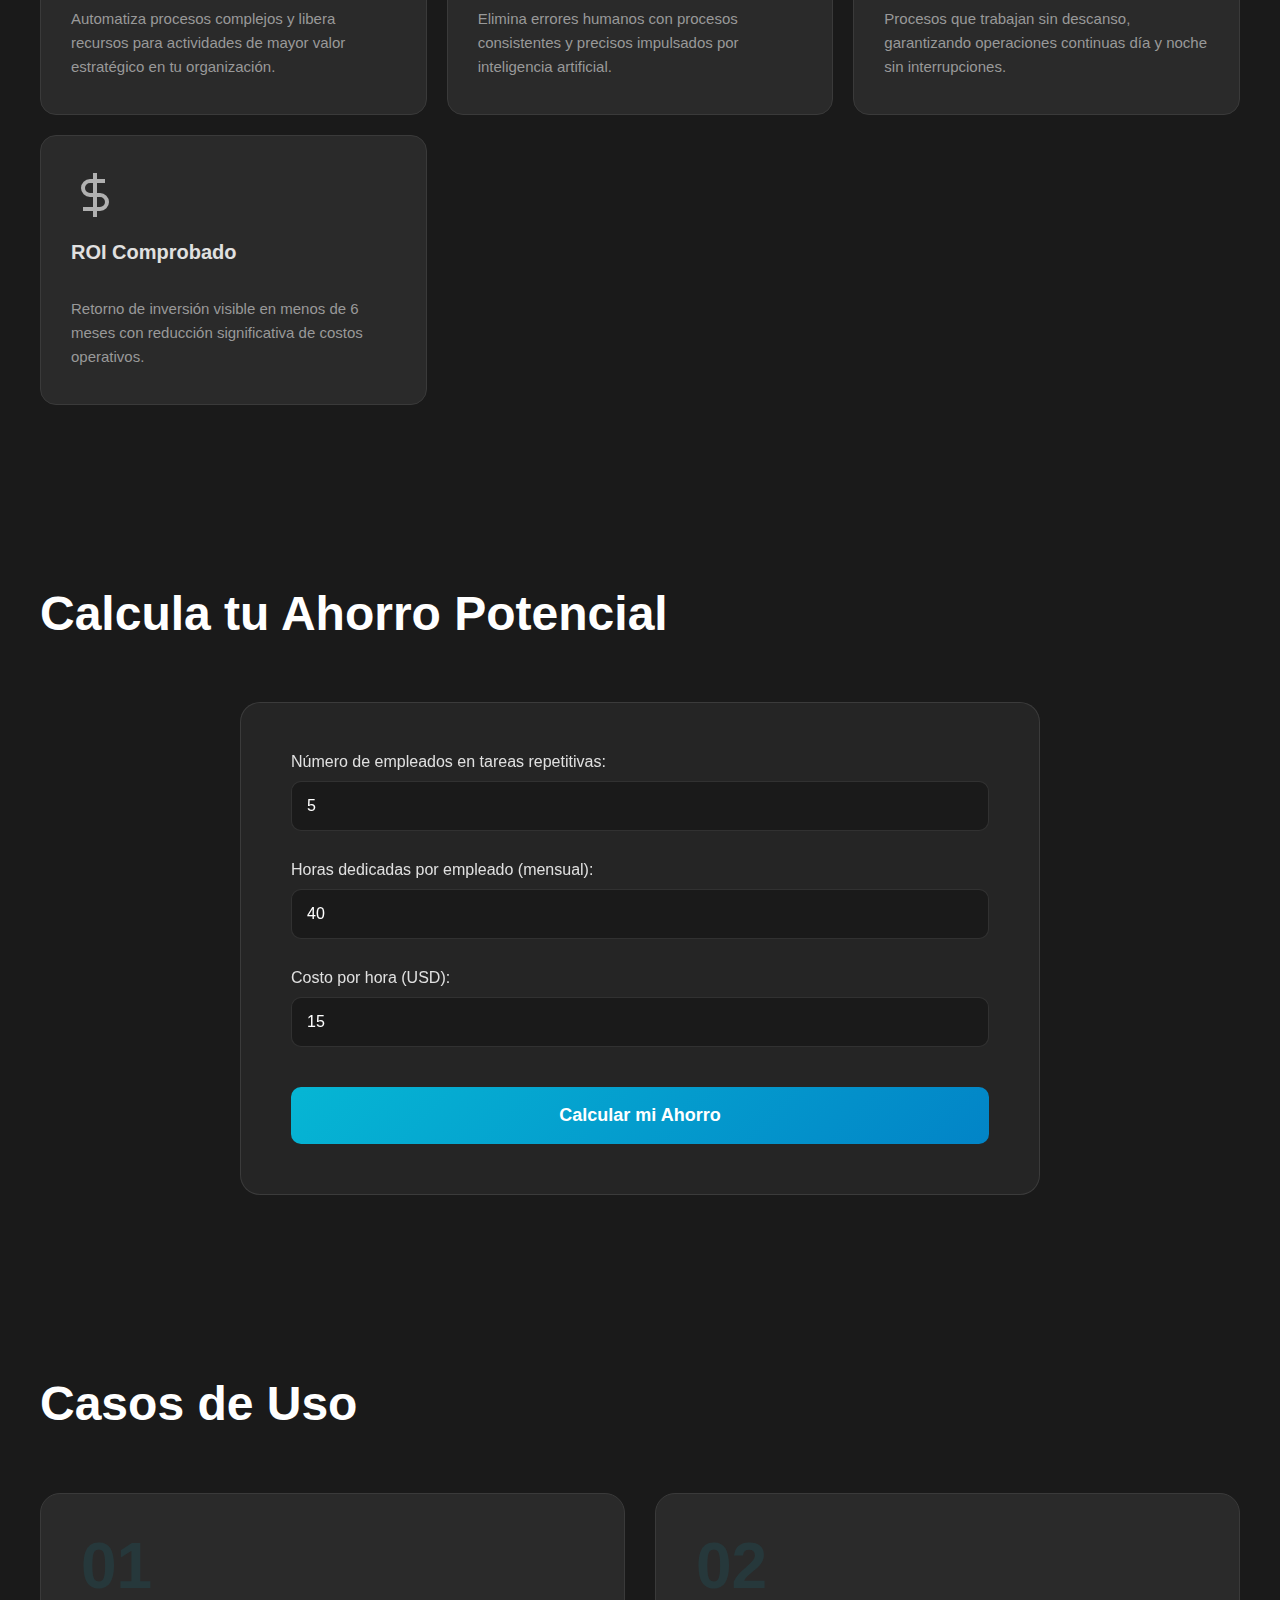
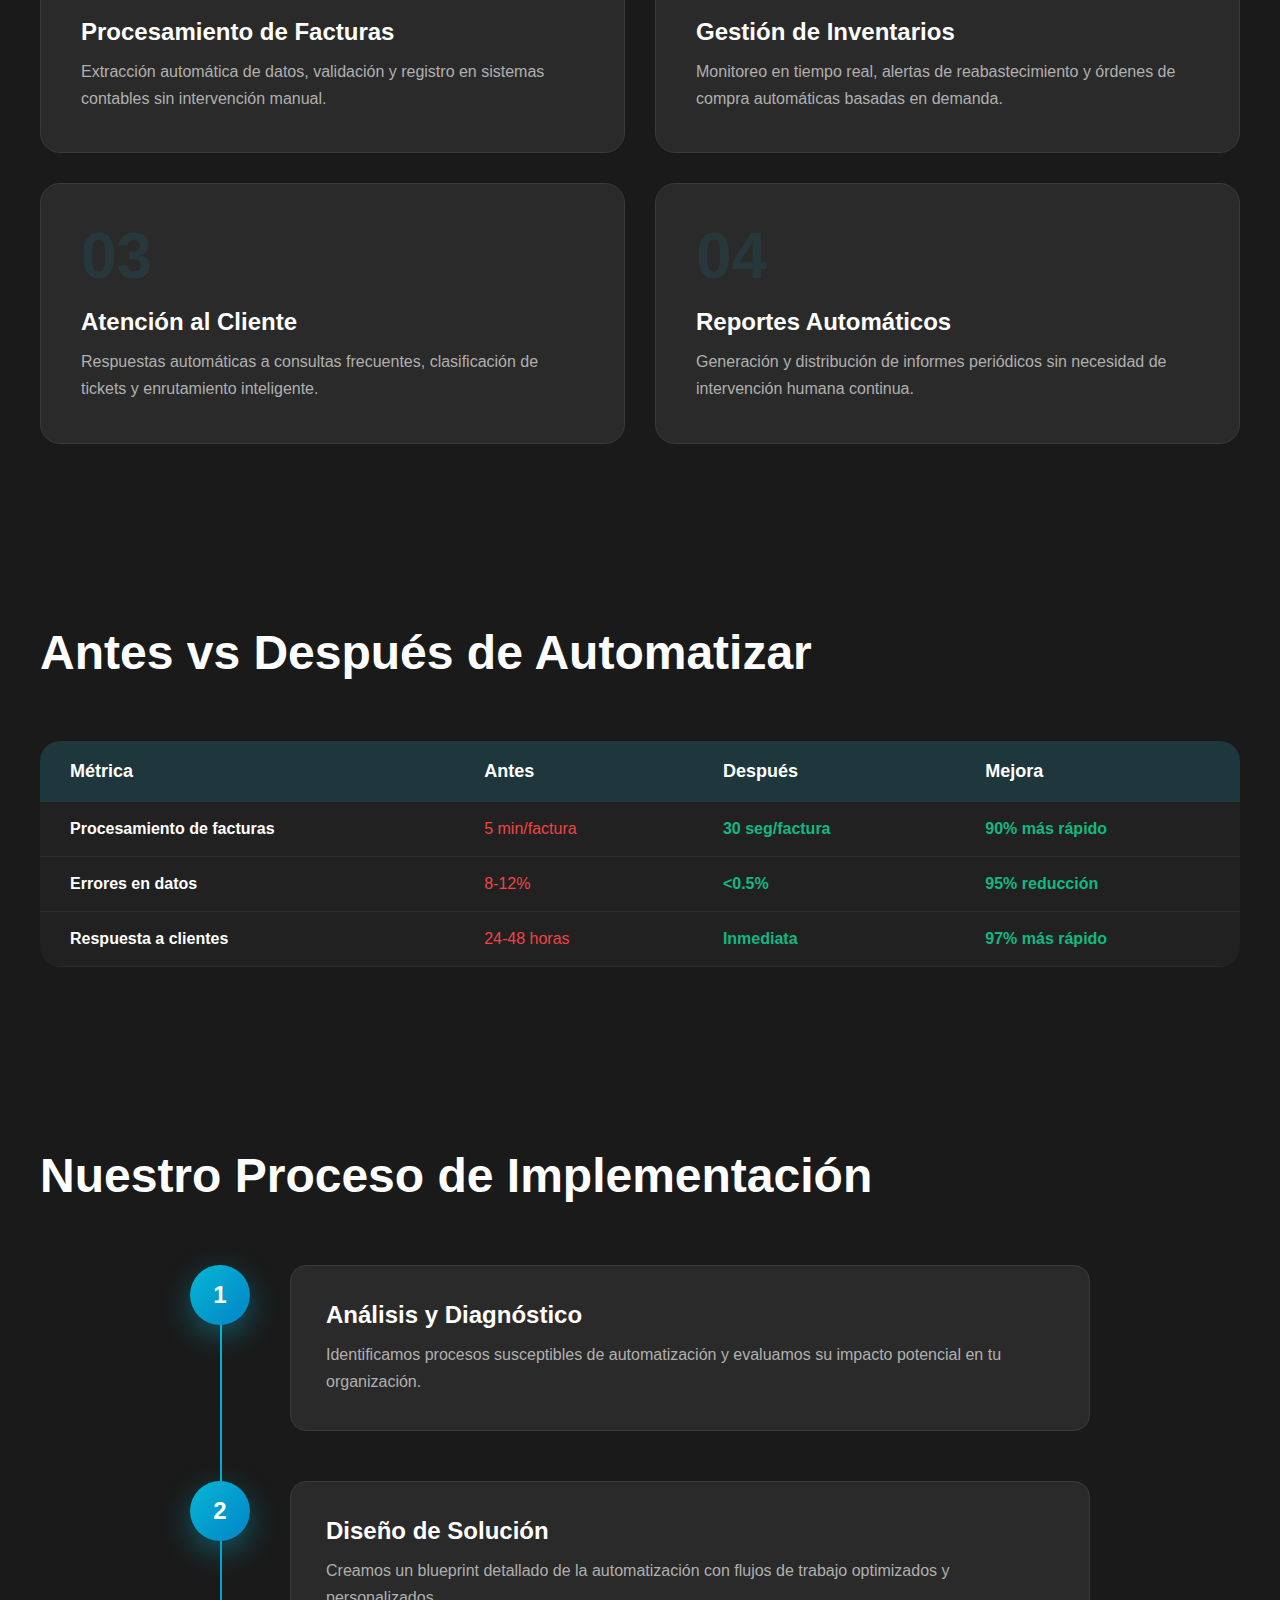
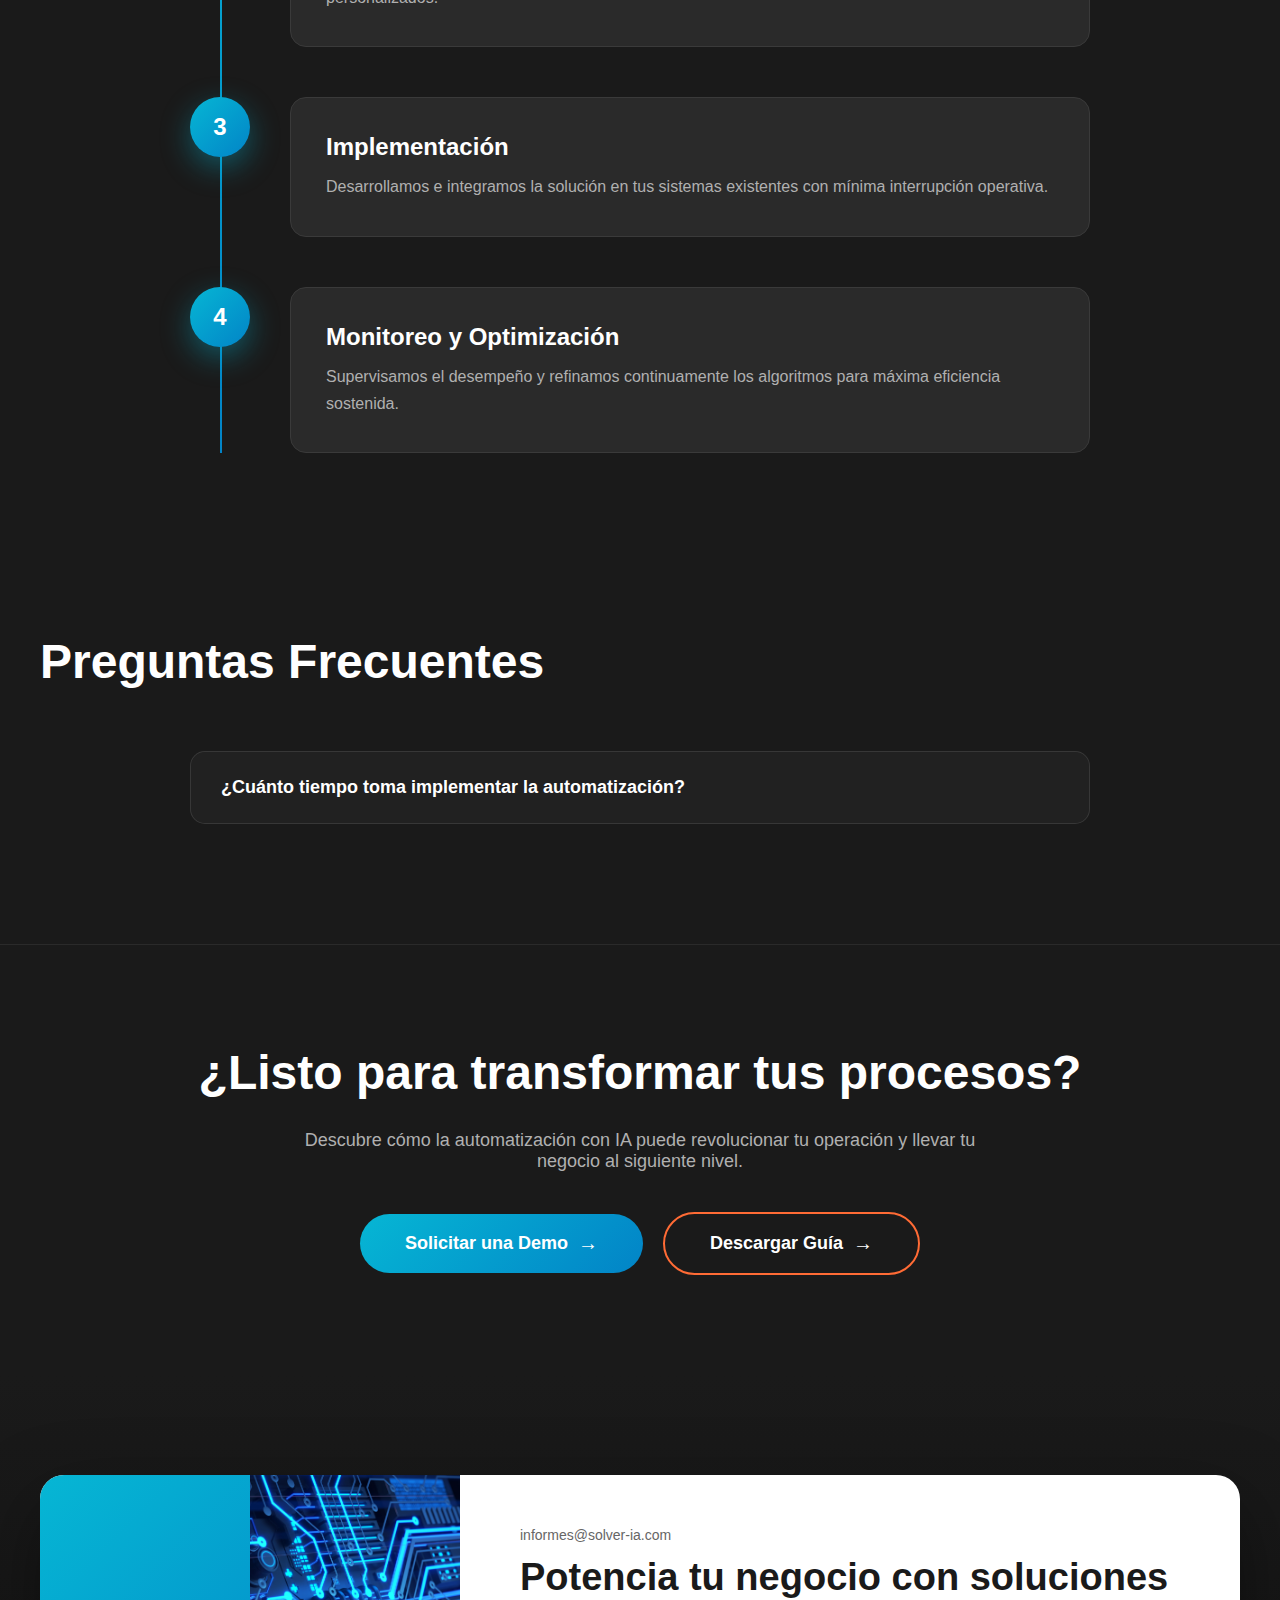
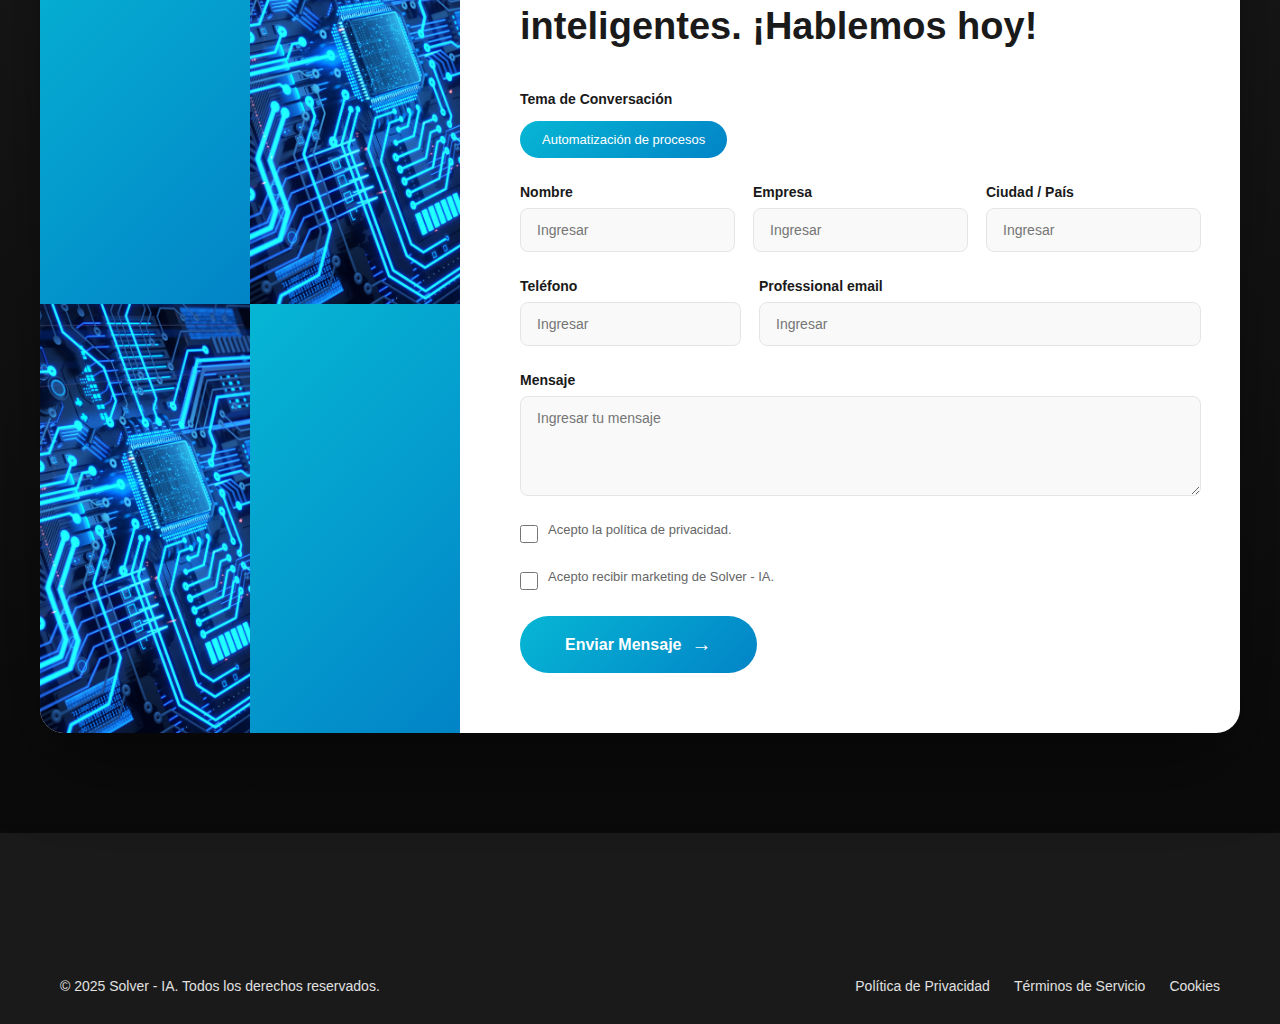
<file: oferta/automatizacion.html>
<!DOCTYPE html>
<html lang="es">

<head>
    <meta charset="UTF-8">
    <meta name="viewport" content="width=device-width, initial-scale=1.0">
    <title>Automatización de Procesos - SOLVER IA</title>
    <link rel="stylesheet" href="../css/styles.css">
    <link rel="stylesheet" href="../css/styles-subpage.css">
    <link rel="icon" type="image/png" href="../img/logo/icon.png">
</head>

<body>

    <header class="header" id="mainHeader">
        <nav class="navbar">
            <div class="logo">
                <a href="#" aria-label="Inicio Solver - IA">
                    <img src="../img/logo/letrasblancas.png" alt="Logo Solver - IA" class="logo-img">
                </a>
            </div>

            <ul class="nav-menu">
                <li><a href="#hero">Inicio</a></li>
                <li id="btnoffer"><a href="#offer">Oferta</a></li>
                <li><a href="#especializations">Especializaciones</a></li>
                <li><a href="#industries">Industrias</a></li>
                <li><a href="#team">Equipo</a></li>
                <li><a href="#contactFormSection">Contáctanos</a></li>
            </ul>
            <div class="nav-right">
                <a href="#" class="social-icon linkedin-icon" aria-label="Perfil de LinkedIn">
                    <svg xmlns="https://www.w3.org/2000/svg" width="20" height="20" viewBox="0 0 24 24"
                        fill="currentColor">
                        <path
                            d="M19 0h-14c-2.761 0-5 2.239-5 5v14c0 2.761 2.239 5 5 5h14c2.762 0 5-2.239 5-5v-14c0-2.761-2.238-5-5-5zm-11 19h-3v-11h3v11zm-1.5-12.268c-.966 0-1.75-.79-1.75-1.764s.784-1.764 1.75-1.764 1.75.79 1.75 1.764-.783 1.764-1.75 1.764zm13.5 12.268h-3v-5.604c0-3.368-4-3.113-4 0v5.604h-3v-11h3v1.765c1.396-2.586 7-2.777 7 2.476v6.759z" />
                    </svg>
                </a>
                <a href="#" class="social-icon facebook-icon" aria-label="Perfil de Facebook">
                    <svg xmlns="https://www.w3.org/2000/svg" width="20" height="20" viewBox="0 0 24 24"
                        fill="currentColor">
                        <path
                            d="M22.675 0h-21.35c-.733 0-1.325.592-1.325 1.325v21.351c0 .732.592 1.324 1.325 1.324h11.495v-9.294h-3.128v-3.622h3.128v-2.671c0-3.1 1.893-4.788 4.659-4.788 1.325 0 2.464.099 2.795.143v3.24l-1.918.001c-1.504 0-1.795.715-1.795 1.763v2.31h3.587l-.467 3.622h-3.12v9.294h6.116c.732 0 1.324-.592 1.324-1.324v-21.35c0-.733-.592-1.325-1.324-1.325z" />
                    </svg>
                </a>
            </div>
        </nav>
    </header>

    <section class="hero dark-section" id="hero">
        <div class="hero-background">
            <video class="hero-video" autoplay muted loop playsinline poster=" ">
                <source src="../video/hero.mp4" type="video/mp4">
                <source src="../video/hero.webm" type="video/webm">
            </video>
            <div class="hero-overlay"></div>
        </div>

        <div class="hero-content">
            <h1>Inteligencia que fluye. Resultados que trascienden.</h1>
            <a class="cta-button" href="#stats-section">
                Explora nuestros servicios
                <span class="arrow">→</span>
            </a>
        </div>
    </section>

    <!-- ESTADÍSTICAS CLAVE -->
    <section class="stats-section" id="stats-section">
        <div class="container">
            <div class="stats-grid">
                <div class="stat-item">
                    <div class="stat-number">85%</div>
                    <div class="stat-label">Reducción de tiempo en tareas manuales</div>
                </div>
                <div class="stat-item">
                    <div class="stat-number">60%</div>
                    <div class="stat-label">Disminución de errores operativos</div>
                </div>
                <div class="stat-item">
                    <div class="stat-number">40%</div>
                    <div class="stat-label">Ahorro en costos operativos anuales</div>
                </div>
            </div>
        </div>
    </section>

    <!-- BENEFICIOS CLAVE -->
    <section class="offer-section">
        <div class="container">
            <h2 class="section-title">Beneficios Clave</h2>

            <div class="industries-grid">
                <div class="industry-card">
                    <div class="card-icon">
                        <svg width="48" height="48" viewBox="0 0 24 24" fill="none" stroke="currentColor"
                            stroke-width="2">
                            <path d="M13 2L3 14h9l-1 8 10-12h-9l1-8z" />
                        </svg>
                    </div>
                    <h3 class="card-title">Eficiencia Máxima</h3>
                    <p class="card-description">Automatiza procesos complejos y libera recursos para actividades de
                        mayor valor estratégico en tu organización.</p>
                </div>

                <div class="industry-card">
                    <div class="card-icon">
                        <svg width="48" height="48" viewBox="0 0 24 24" fill="none" stroke="currentColor"
                            stroke-width="2">
                            <path d="M9 11l3 3L22 4" />
                            <path d="M21 12v7a2 2 0 01-2 2H5a2 2 0 01-2-2V5a2 2 0 012-2h11" />
                        </svg>
                    </div>
                    <h3 class="card-title">Cero Errores</h3>
                    <p class="card-description">Elimina errores humanos con procesos consistentes y precisos impulsados
                        por inteligencia artificial.</p>
                </div>

                <div class="industry-card">
                    <div class="card-icon">
                        <svg width="48" height="48" viewBox="0 0 24 24" fill="none" stroke="currentColor"
                            stroke-width="2">
                            <circle cx="12" cy="12" r="10" />
                            <polyline points="12 6 12 12 16 14" />
                        </svg>
                    </div>
                    <h3 class="card-title">Disponibilidad 24/7</h3>
                    <p class="card-description">Procesos que trabajan sin descanso, garantizando operaciones continuas
                        día y noche sin interrupciones.</p>
                </div>

                <div class="industry-card">
                    <div class="card-icon">
                        <svg width="48" height="48" viewBox="0 0 24 24" fill="none" stroke="currentColor"
                            stroke-width="2">
                            <line x1="12" y1="1" x2="12" y2="23" />
                            <path d="M17 5H9.5a3.5 3.5 0 000 7h5a3.5 3.5 0 010 7H6" />
                        </svg>
                    </div>
                    <h3 class="card-title">ROI Comprobado</h3>
                    <p class="card-description">Retorno de inversión visible en menos de 6 meses con reducción
                        significativa de costos operativos.</p>
                </div>
            </div>
        </div>
    </section>

    <section class="offer-section calculator-section">
        <div class="container">
            <h2 class="section-title">Calcula tu Ahorro Potencial</h2>

            <div class="calculator-form">
                <div class="calc-input-group">
                    <label for="empleados">Número de empleados en tareas repetitivas:</label>
                    <input type="number" id="empleados" class="calc-input" min="1" value="5">
                </div>

                <div class="calc-input-group">
                    <label for="horas">Horas dedicadas por empleado (mensual):</label>
                    <input type="number" id="horas" class="calc-input" min="1" value="40">
                </div>

                <div class="calc-input-group">
                    <label for="costo">Costo por hora (USD):</label>
                    <input type="number" id="costo" class="calc-input" min="1" value="15">
                </div>

                <button onclick="calcularROI()" class="calc-btn">Calcular mi Ahorro</button>

                <div id="resultado" class="calc-result" style="display: none;">
                    <div class="result-box">
                        <p class="result-label">Tu ahorro anual estimado:</p>
                        <h3 class="result-amount" id="ahorro">$0</h3>
                        <p class="result-note">Con automatización puedes reducir hasta 70% del tiempo</p>

                        <div class="result-details-grid">
                            <div class="result-detail-item">
                                <strong id="ahorro-mensual">$0</strong>
                                <p>Ahorro mensual</p>
                            </div>
                            <div class="result-detail-item">
                                <strong id="horas-liberadas">0</strong>
                                <p>Horas liberadas/mes</p>
                            </div>
                        </div>
                    </div>
                </div>
            </div>
        </div>
    </section>

    <!-- CASOS DE USO -->
    <section class="offer-section">
        <div class="container">
            <h2 class="section-title">Casos de Uso</h2>

            <div class="cases-grid-custom">
                <div class="case-item">
                    <div class="case-number">01</div>
                    <h3>Procesamiento de Facturas</h3>
                    <p>Extracción automática de datos, validación y registro en sistemas contables sin intervención
                        manual.</p>
                </div>
                <div class="case-item">
                    <div class="case-number">02</div>
                    <h3>Gestión de Inventarios</h3>
                    <p>Monitoreo en tiempo real, alertas de reabastecimiento y órdenes de compra automáticas basadas en
                        demanda.</p>
                </div>
                <div class="case-item">
                    <div class="case-number">03</div>
                    <h3>Atención al Cliente</h3>
                    <p>Respuestas automáticas a consultas frecuentes, clasificación de tickets y enrutamiento
                        inteligente.</p>
                </div>
                <div class="case-item">
                    <div class="case-number">04</div>
                    <h3>Reportes Automáticos</h3>
                    <p>Generación y distribución de informes periódicos sin necesidad de intervención humana continua.
                    </p>
                </div>
            </div>
        </div>
    </section>

    <!-- NUEVA SECCIÓN: COMPARACIÓN ANTES/DESPUÉS -->
    <section class="offer-section comparison-section">
        <div class="container">
            <h2 class="section-title">Antes vs Después de Automatizar</h2>

            <div class="table-wrapper">
                <table class="comparison-table">
                    <thead>
                        <tr>
                            <th>Métrica</th>
                            <th>Antes</th>
                            <th>Después</th>
                            <th>Mejora</th>
                        </tr>
                    </thead>
                    <tbody>
                        <tr>
                            <td class="metric-name">Procesamiento de facturas</td>
                            <td class="before-value">5 min/factura</td>
                            <td class="after-value">30 seg/factura</td>
                            <td class="after-value">90% más rápido</td>
                        </tr>
                        <tr>
                            <td class="metric-name">Errores en datos</td>
                            <td class="before-value">8-12%</td>
                            <td class="after-value">&lt;0.5%</td>
                            <td class="after-value">95% reducción</td>
                        </tr>
                        <tr>
                            <td class="metric-name">Respuesta a clientes</td>
                            <td class="before-value">24-48 horas</td>
                            <td class="after-value">Inmediata</td>
                            <td class="after-value">97% más rápido</td>
                        </tr>
                    </tbody>
                </table>
            </div>
        </div>
    </section>

    <!-- PROCESO DE IMPLEMENTACIÓN -->
    <section class="offer-section">
        <div class="container">
            <h2 class="section-title">Nuestro Proceso de Implementación</h2>

            <div class="process-timeline-custom">
                <div class="timeline-step">
                    <div class="step-marker">1</div>
                    <div class="step-content">
                        <h3>Análisis y Diagnóstico</h3>
                        <p>Identificamos procesos susceptibles de automatización y evaluamos su impacto potencial en tu
                            organización.</p>
                    </div>
                </div>

                <div class="timeline-step">
                    <div class="step-marker">2</div>
                    <div class="step-content">
                        <h3>Diseño de Solución</h3>
                        <p>Creamos un blueprint detallado de la automatización con flujos de trabajo optimizados y
                            personalizados.</p>
                    </div>
                </div>

                <div class="timeline-step">
                    <div class="step-marker">3</div>
                    <div class="step-content">
                        <h3>Implementación</h3>
                        <p>Desarrollamos e integramos la solución en tus sistemas existentes con mínima interrupción
                            operativa.</p>
                    </div>
                </div>

                <div class="timeline-step">
                    <div class="step-marker">4</div>
                    <div class="step-content">
                        <h3>Monitoreo y Optimización</h3>
                        <p>Supervisamos el desempeño y refinamos continuamente los algoritmos para máxima eficiencia
                            sostenida.</p>
                    </div>
                </div>
            </div>
        </div>
    </section>

    <!-- NUEVA SECCIÓN: FAQ -->
    <section class="offer-section faq-section">
        <div class="container">
            <h2 class="section-title">Preguntas Frecuentes</h2>

            <div class="faq-container">
                <div class="faq-item">
                    <details>
                        <summary>¿Cuánto tiempo toma implementar la automatización?</summary>
                        <div class="faq-answer">
                            El tiempo de implementación varía según la complejidad, pero típicamente toma entre 2-6
                            semanas.
                        </div>
                    </details>
                </div>

                <!-- Repetir para más preguntas -->
            </div>
        </div>
    </section>

    <!-- CTA FINAL -->
    <section class="numbers-preview" style="text-align: center; padding: 100px 40px;">
        <div class="container">
            <h2 style="font-size: 48px; margin-bottom: 30px; max-width: none;">¿Listo para transformar tus procesos?
            </h2>
            <p
                style="font-size: 18px; color: #b0b0b0; margin-bottom: 40px; max-width: 700px; margin-left: auto; margin-right: auto;">
                Descubre cómo la automatización con IA puede revolucionar tu operación y llevar tu negocio al siguiente
                nivel.</p>

            <div style="display: flex; gap: 20px; justify-content: center; align-items: center; flex-wrap: wrap;">
                <a href="../index.html#contactFormSection" class="cta-button">
                    Solicitar una Demo
                    <span class="arrow">→</span>
                </a>
                <a href="#" class="cta-button" style="background: transparent; border: 2px solid #FF6B35;">
                    Descargar Guía
                    <span class="arrow">→</span>
                </a>
            </div>
        </div>
    </section>

    <!-- FORMULARIO DE CONTACTO -->
    <section class="contact-form-section" id="contactFormSection">
        <div class="form-section-container">
            <div class="form-section-content">
                <!-- Izquierda - Imágenes -->
                <div class="form-images-col">
                    <div class="images-grid-layout">
                        <div class="grid-cell grid-orange"></div>
                        <div class="grid-cell grid-img1">
                            <img src="../img/prueba.jpg" alt="Team">
                        </div>
                        <div class="grid-cell grid-img2">
                            <img src="../img/prueba.jpg" alt="Team">
                        </div>
                        <div class="grid-cell grid-orange"></div>
                    </div>
                </div>

                <!-- Derecha - Formulario -->
                <div class="form-details-col">
                    <div class="form-header-text">
                        <p class="contact-details-text">informes@solver-ia.com</p>
                        <h2>Potencia tu negocio con soluciones inteligentes. ¡Hablemos hoy!</h2>
                    </div>

                    <form class="contact-main-form" id="contactMainForm" action="procesar_contacto.php" method="POST">
                        <div class="form-topics-group">
                            <label>Tema de Conversación</label>
                            <div class="topics-pills-list">
                                <button type="button" class="pill-topic active"
                                    data-value="Automatización de procesos">Automatización de procesos</button>
                            </div>
                            <input type="hidden" name="tema_conversacion" id="tema_conversacion"
                                value="Automatización de procesos" required>
                        </div>

                        <div class="fields-row-3">
                            <div class="field-item">
                                <label>Nombre</label>
                                <input type="text" name="nombre" placeholder="Ingresar" required>
                            </div>
                            <div class="field-item">
                                <label>Empresa</label>
                                <input type="text" name="empresa" placeholder="Ingresar">
                            </div>
                            <div class="field-item">
                                <label>Ciudad / País</label>
                                <input type="text" name="ciudad_pais" placeholder="Ingresar">
                            </div>
                        </div>

                        <div class="fields-row-2">
                            <div class="field-item">
                                <label>Teléfono</label>
                                <input type="tel" id="telefono" name="telefono" placeholder="Ingresar"
                                    pattern="[0-9]{6,15}" required>
                            </div>
                            <div class="field-item field-wide-2">
                                <label>Professional email</label>
                                <input type="email" name="email" placeholder="Ingresar" required>
                            </div>
                        </div>

                        <div class="field-item">
                            <label>Mensaje</label>
                            <textarea name="mensaje" rows="4" placeholder="Ingresar tu mensaje" required></textarea>
                        </div>

                        <label class="check-label">
                            <input type="checkbox" name="acepta_privacidad" id="politica" required>
                            <span>Acepto la política de privacidad.</span>
                        </label>

                        <label class="check-label">
                            <input type="checkbox" name="acepta_marketing" id="info">
                            <span>Acepto recibir marketing de Solver - IA.</span>
                        </label>

                        <button type="submit" class="submit-form-btn">
                            Enviar Mensaje
                            <span class="arrow">→</span>
                        </button>
                    </form>
                </div>
            </div>
        </div>
    </section>

    <!-- FOOTER -->
    <footer class="footer">
        <div class="footer-container">
            <div class="footer-bottom">
                <p>&copy; 2025 Solver - IA. Todos los derechos reservados.</p>
                <div class="footer-links">
                    <a href="#privacy">Política de Privacidad</a>
                    <a href="#terms">Términos de Servicio</a>
                    <a href="#cookies">Cookies</a>
                </div>
            </div>
        </div>
    </footer>

    <script src="../js/script.js"></script>
    <script>
        // Script para la calculadora ROI
        function calcularROI() {
            const empleados = parseFloat(document.getElementById('empleados').value);
            const horas = parseFloat(document.getElementById('horas').value);
            const salario = parseFloat(document.getElementById('salario').value);

            // Cálculos
            const horasMensuales = empleados * horas * 22; // 22 días laborales promedio
            const costoMensual = horasMensuales * salario;
            const ahorroPorcentaje = 0.85; // 85% de reducción
            const ahorroMensual = costoMensual * ahorroPorcentaje;
            const ahorro6Meses = ahorroMensual * 6;
            const horasAhorradasMes = horasMensuales * ahorroPorcentaje;

            // Mostrar resultados
            document.getElementById('ahorroTotal').textContent = '$' + ahorro6Meses.toLocaleString('en-US', { maximumFractionDigits: 0 });
            document.getElementById('horasAhorradas').textContent = horasAhorradasMes.toLocaleString('en-US', { maximumFractionDigits: 0 });
            document.getElementById('resultadosROI').style.display = 'block';

            // Smooth scroll a resultados
            document.getElementById('resultadosROI').scrollIntoView({ behavior: 'smooth', block: 'nearest' });
        }

        // Animación para los detalles del FAQ
        document.querySelectorAll('details').forEach(detail => {
            detail.addEventListener('toggle', function () {
                const summary = this.querySelector('summary span');
                if (this.open) {
                    summary.style.transform = 'rotate(45deg)';
                } else {
                    summary.style.transform = 'rotate(0deg)';
                }
            });
        });

        // Hover effect para las cards de casos de éxito
        document.querySelectorAll('div[style*="background: rgba(255, 255, 255, 0.03)"]').forEach(card => {
            card.addEventListener('mouseenter', function () {
                this.style.transform = 'translateY(-5px)';
            });
            card.addEventListener('mouseleave', function () {
                this.style.transform = 'translateY(0)';
            });
        });
    </script>
</body>

</html>
</file>
<file: css/styles-subpage.css>
/* Importar estilos base del sitio principal */
@import url('styles.css');

/* ========================================
   SUBPÁGINAS - EXTENSIONES (FONDOS CORRECTOS)
======================================== */

/* Breadcrumb navigation */
.breadcrumb-nav {
    display: flex;
    align-items: center;
    gap: 12px;
    font-size: 14px;
    margin-bottom: 30px;
    opacity: 0.8;
}

.breadcrumb-nav a {
    color: #06b6d4;
    text-decoration: none;
    transition: color 0.3s ease;
}

.breadcrumb-nav a:hover {
    color: #22d3ee;
}

.breadcrumb-nav .separator {
    color: #666;
}

.breadcrumb-nav .current {
    color: #999;
}

/* Hero description */
.hero-description {
    font-size: 18px;
    line-height: 1.7;
    color: #b0b0b0;
    max-width: 650px;
    margin-bottom: 35px;
}

/* Intro text centrado */
.content-intro {
    max-width: 1000px;
    margin: 0 auto 60px;
}

.intro-text {
    font-size: 18px;
    line-height: 1.8;
    color: #b0b0b0;
    text-align: center;
}

/* ========================================
   STATS SECTION - SIN FONDO NEGRO
======================================== */
.stats-section {
    padding: 80px 40px;
    /* NO background-color - usa el del body que es #1a1a1a */
}

.stats-grid {
    display: grid;
    grid-template-columns: repeat(3, 1fr);
    gap: 40px;
    max-width: 1600px;
    margin: 0 auto;
}

.stat-item {
    background-color: #2a2a2a;
    border: 1px solid #3a3a3a;
    border-radius: 20px;
    padding: 45px 35px;
    text-align: center;
    transition: all 0.3s ease;
}

.stat-item:hover {
    border-color: #06b6d4;
    transform: translateY(-5px);
    box-shadow: 0 15px 35px rgba(6, 182, 212, 0.2);
}

.stat-number {
    font-size: 56px;
    font-weight: 700;
    background: linear-gradient(135deg, #06b6d4 0%, #22d3ee 100%);
    -webkit-background-clip: text;
    -webkit-text-fill-color: transparent;
    background-clip: text;
    margin-bottom: 15px;
    line-height: 1;
}

.stat-label {
    font-size: 16px;
    color: #b0b0b0;
    line-height: 1.5;
}

/* ========================================
   CARDS - Extensión para descripción
======================================== */
.industry-card .card-description {
    font-size: 15px;
    color: #999;
    line-height: 1.6;
    margin-top: 12px;
}

/* ========================================
   CASOS DE USO - SIN FONDO NEGRO
======================================== */
.cases-grid-custom {
    display: grid;
    grid-template-columns: repeat(2, 1fr);
    gap: 30px;
    max-width: 1600px;
    margin: 0 auto;
}

.case-item {
    background-color: #2a2a2a;
    border: 1px solid #3a3a3a;
    border-radius: 20px;
    padding: 40px;
    transition: all 0.3s ease;
    position: relative;
    overflow: hidden;
}

.case-item::before {
    content: '';
    position: absolute;
    left: 0;
    top: 0;
    width: 4px;
    height: 0;
    background: linear-gradient(135deg, #06b6d4 0%, #0284c7 100%);
    transition: height 0.4s ease;
}

.case-item:hover::before {
    height: 100%;
}

.case-item:hover {
    border-color: #06b6d4;
    transform: translateX(8px);
}

.case-number {
    font-size: 64px;
    font-weight: 700;
    color: rgba(6, 182, 212, 0.1);
    line-height: 1;
    margin-bottom: 20px;
}

.case-item h3 {
    font-size: 24px;
    font-weight: 600;
    color: white;
    margin-bottom: 12px;
}

.case-item p {
    font-size: 16px;
    color: #b0b0b0;
    line-height: 1.7;
}

/* ========================================
   TIMELINE DE PROCESO
======================================== */
.process-timeline-custom {
    max-width: 900px;
    margin: 0 auto;
    position: relative;
}

.process-timeline-custom::before {
    content: '';
    position: absolute;
    left: 30px;
    top: 0;
    bottom: 0;
    width: 2px;
    background: linear-gradient(180deg, #06b6d4 0%, #0284c7 100%);
}

.timeline-step {
    display: flex;
    gap: 40px;
    margin-bottom: 50px;
    position: relative;
}

.timeline-step:last-child {
    margin-bottom: 0;
}

.step-marker {
    flex-shrink: 0;
    width: 60px;
    height: 60px;
    background: linear-gradient(135deg, #06b6d4 0%, #0284c7 100%);
    border-radius: 50%;
    display: flex;
    align-items: center;
    justify-content: center;
    font-size: 24px;
    font-weight: 700;
    color: white;
    box-shadow: 0 10px 30px rgba(6, 182, 212, 0.4);
    position: relative;
    z-index: 2;
}

.step-content {
    flex: 1;
    background-color: #2a2a2a;
    border: 1px solid #3a3a3a;
    border-radius: 16px;
    padding: 35px;
    transition: all 0.3s ease;
}

.step-content:hover {
    border-color: #06b6d4;
    transform: translateX(10px);
}

.step-content h3 {
    font-size: 24px;
    font-weight: 600;
    color: white;
    margin-bottom: 12px;
}

.step-content p {
    font-size: 16px;
    color: #b0b0b0;
    line-height: 1.7;
}

/* ========================================
   CONTACT FORM SECTION - SUBPÁGINAS
======================================== */
.contact-form-section {
    background: linear-gradient(to bottom, #1a1a1a 0%, #0a0a0a 100%);
    padding: 100px 40px;
    min-height: auto;
}

.form-section-container {
    max-width: 1400px;
    margin: 0 auto;
}

.form-section-content {
    background: white;
    border-radius: 24px;
    overflow: hidden;
    display: grid;
    grid-template-columns: 420px 1fr;
    box-shadow: 0 30px 80px rgba(0, 0, 0, 0.4);
}

/* Columna izquierda - Imágenes */
.form-images-col {
    position: relative;
}

.images-grid-layout {
    display: grid;
    grid-template-columns: repeat(2, 1fr);
    grid-template-rows: repeat(2, 1fr);
    height: 100%;
    min-height: 700px;
}

.grid-cell {
    overflow: hidden;
    position: relative;
}

.grid-cell img {
    width: 100%;
    height: 100%;
    object-fit: cover;
    transition: transform 0.5s ease;
}

.grid-cell:hover img {
    transform: scale(1.1);
}

.grid-orange {
    background: linear-gradient(135deg, #06b6d4 0%, #0284c7 100%);
}

.grid-img1 {
    grid-column: 2;
    grid-row: 1;
}

.grid-img2 {
    grid-column: 1;
    grid-row: 2;
}

/* Columna derecha - Formulario */
.form-details-col {
    padding: 60px;
}

.form-header-text {
    margin-bottom: 40px;
}

.contact-details-text {
    color: #666;
    font-size: 14px;
    margin-top: -8px;
    margin-bottom: 10px;
}

.form-header-text h2 {
    font-size: 38px;
    font-weight: 700;
    color: #1a1a1a;
    line-height: 1.3;
}

/* Formulario */
.contact-main-form {
    display: flex;
    flex-direction: column;
    gap: 26px;
}

.form-topics-group label {
    display: block;
    font-size: 14px;
    font-weight: 600;
    color: #1a1a1a;
    margin-bottom: 14px;
}

.topics-pills-list {
    display: flex;
    flex-wrap: wrap;
    gap: 10px;
}

.pill-topic {
    background: white;
    border: 1px solid #ddd;
    border-radius: 50px;
    padding: 11px 22px;
    font-size: 13px;
    font-weight: 500;
    color: #666;
    cursor: pointer;
    transition: all 0.3s ease;
}

.pill-topic:hover {
    border-color: #06b6d4;
    color: #06b6d4;
}

.pill-topic.active {
    background: linear-gradient(135deg, #06b6d4 0%, #0284c7 100%);
    color: white;
    border: none;
}

/* Rows de campos */
.fields-row-3 {
    display: grid;
    grid-template-columns: repeat(3, 1fr);
    gap: 18px;
}

.fields-row-2 {
    display: grid;
    grid-template-columns: 1fr 2fr;
    gap: 18px;
}

.field-item {
    display: flex;
    flex-direction: column;
}

.field-item label {
    font-size: 14px;
    font-weight: 600;
    color: #1a1a1a;
    margin-bottom: 8px;
}

.field-item input,
.field-item textarea {
    background: #f9f9f9;
    border: 1px solid #e5e5e5;
    border-radius: 8px;
    padding: 13px 16px;
    font-size: 14px;
    color: #1a1a1a;
    font-family: inherit;
    transition: all 0.3s ease;
}

.field-item input:focus,
.field-item textarea:focus {
    outline: none;
    border-color: #06b6d4;
    background: white;
    box-shadow: 0 0 0 3px rgba(6, 182, 212, 0.1);
}

.field-item textarea {
    resize: vertical;
    min-height: 100px;
}

/* Checkboxes */
.check-label {
    display: flex;
    align-items: flex-start;
    gap: 10px;
    font-size: 13px;
    color: #666;
    cursor: pointer;
}

.check-label input {
    margin-top: 3px;
    width: 18px;
    height: 18px;
    cursor: pointer;
}

/* Botón submit */
.submit-form-btn {
    background: linear-gradient(135deg, #06b6d4 0%, #0284c7 100%);
    color: white;
    border: none;
    border-radius: 50px;
    padding: 17px 45px;
    font-size: 16px;
    font-weight: 600;
    cursor: pointer;
    display: inline-flex;
    align-items: center;
    gap: 10px;
    align-self: flex-start;
    transition: all 0.3s ease;
}

.submit-form-btn:hover {
    transform: translateX(5px);
    box-shadow: 0 5px 20px rgba(6, 182, 212, 0.4);
}

.submit-form-btn .arrow {
    font-size: 20px;
    transition: transform 0.3s ease;
}

.submit-form-btn:hover .arrow {
    transform: translateX(5px);
}

/* ========================================
   RESPONSIVE SUBPÁGINAS
======================================== */

@media (max-width: 1200px) {
    .stats-grid {
        grid-template-columns: repeat(3, 1fr);
    }

    .cases-grid-custom {
        grid-template-columns: 1fr;
    }
}

@media (max-width: 1024px) {
    .stats-grid {
        grid-template-columns: 1fr;
    }

    .process-timeline-custom::before {
        left: 25px;
    }

    .timeline-step {
        gap: 35px;
    }

    .step-marker {
        width: 50px;
        height: 50px;
        font-size: 20px;
    }

    /* Form responsive */
    .form-section-content {
        grid-template-columns: 1fr;
    }

    .form-images-col {
        min-height: 350px;
    }

    .images-grid-layout {
        min-height: 350px;
    }

    .fields-row-3,
    .fields-row-2 {
        grid-template-columns: 1fr;
    }
}

@media (max-width: 768px) {
    .hero-description {
        font-size: 16px;
    }

    .stats-section {
        padding: 60px 20px;
    }

    .stats-grid {
        gap: 20px;
    }

    .stat-number {
        font-size: 42px;
    }

    .stat-label {
        font-size: 15px;
    }

    .process-timeline-custom::before {
        left: 20px;
    }

    .timeline-step {
        gap: 30px;
    }

    .step-marker {
        width: 40px;
        height: 40px;
        font-size: 18px;
    }

    .step-content {
        padding: 28px 22px;
    }

    .step-content h3 {
        font-size: 20px;
    }

    .step-content p {
        font-size: 15px;
    }

    .case-number {
        font-size: 48px;
    }

    .case-item {
        padding: 30px 25px;
    }

    .case-item h3 {
        font-size: 20px;
    }

    .case-item p {
        font-size: 15px;
    }

    /* Form responsive */
    .contact-form-section {
        padding: 80px 20px;
    }

    .form-details-col {
        padding: 40px 30px;
    }

    .form-header-text h2 {
        font-size: 30px;
    }
}

@media (max-width: 480px) {
    .breadcrumb-nav {
        font-size: 12px;
        gap: 8px;
    }

    .hero-description {
        font-size: 15px;
    }

    .intro-text {
        font-size: 16px;
    }

    .stat-number {
        font-size: 36px;
    }

    .stat-label {
        font-size: 14px;
    }

    .stat-item {
        padding: 35px 25px;
    }

    .case-number {
        font-size: 42px;
    }

    .case-item {
        padding: 25px 20px;
    }

    /* Form responsive */
    .form-details-col {
        padding: 30px 20px;
    }

    .form-header-text h2 {
        font-size: 26px;
    }

    .submit-form-btn {
        width: 100%;
        justify-content: center;
    }
}

/* ========================================
   BACKUP FORM STYLES (TEMPORAL)
======================================== */
.contact-form-section {
    background: linear-gradient(to bottom, #1a1a1a 0%, #0a0a0a 100%) !important;
    padding: 100px 40px !important;
    opacity: 1 !important;
    transform: translateY(0) !important;
    pointer-events: all !important;
    min-height: auto !important;
}

.form-section-container {
    max-width: 1400px !important;
    margin: 0 auto !important;
}

.form-section-content {
    background: white !important;
    border-radius: 24px !important;
    overflow: hidden !important;
    display: grid !important;
    grid-template-columns: 420px 1fr !important;
    box-shadow: 0 30px 80px rgba(0, 0, 0, 0.4) !important;
}

.form-images-col {
    position: relative !important;
}

.images-grid-layout {
    display: grid !important;
    grid-template-columns: repeat(2, 1fr) !important;
    grid-template-rows: repeat(2, 1fr) !important;
    height: 100% !important;
    min-height: 700px !important;
}

.grid-cell {
    overflow: hidden !important;
    position: relative !important;
}

.grid-cell img {
    width: 100% !important;
    height: 100% !important;
    object-fit: cover !important;
}

.grid-orange {
    background: linear-gradient(135deg, #06b6d4 0%, #0284c7 100%) !important;
}

.grid-img1 {
    grid-column: 2 !important;
    grid-row: 1 !important;
}

.grid-img2 {
    grid-column: 1 !important;
    grid-row: 2 !important;
}

.form-details-col {
    padding: 60px !important;
}

.form-header-text {
    margin-bottom: 40px !important;
}

.contact-details-text {
    color: #666 !important;
    font-size: 14px !important;
    margin-bottom: 10px !important;
}

.form-header-text h2 {
    font-size: 38px !important;
    font-weight: 700 !important;
    color: #1a1a1a !important;
    line-height: 1.3 !important;
}

.contact-main-form {
    display: flex !important;
    flex-direction: column !important;
    gap: 26px !important;
}

.form-topics-group label {
    display: block !important;
    font-size: 14px !important;
    font-weight: 600 !important;
    color: #1a1a1a !important;
    margin-bottom: 14px !important;
}

.topics-pills-list {
    display: flex !important;
    flex-wrap: wrap !important;
    gap: 10px !important;
}

.pill-topic {
    background: white !important;
    border: 1px solid #ddd !important;
    border-radius: 50px !important;
    padding: 11px 22px !important;
    font-size: 13px !important;
    color: #666 !important;
    cursor: pointer !important;
}

.pill-topic.active {
    background: linear-gradient(135deg, #06b6d4 0%, #0284c7 100%) !important;
    color: white !important;
    border: none !important;
}

.fields-row-3 {
    display: grid !important;
    grid-template-columns: repeat(3, 1fr) !important;
    gap: 18px !important;
}

.fields-row-2 {
    display: grid !important;
    grid-template-columns: 1fr 2fr !important;
    gap: 18px !important;
}

.field-item {
    display: flex !important;
    flex-direction: column !important;
}

.field-item label {
    font-size: 14px !important;
    font-weight: 600 !important;
    color: #1a1a1a !important;
    margin-bottom: 8px !important;
}

.field-item input,
.field-item textarea {
    background: #f9f9f9 !important;
    border: 1px solid #e5e5e5 !important;
    border-radius: 8px !important;
    padding: 13px 16px !important;
    font-size: 14px !important;
    color: #1a1a1a !important;
    font-family: inherit !important;
}

.field-item input:focus,
.field-item textarea:focus {
    outline: none !important;
    border-color: #06b6d4 !important;
    background: white !important;
    box-shadow: 0 0 0 3px rgba(6, 182, 212, 0.1) !important;
}

.field-item textarea {
    resize: vertical !important;
    min-height: 100px !important;
}

.check-label {
    display: flex !important;
    align-items: flex-start !important;
    gap: 10px !important;
    font-size: 13px !important;
    color: #666 !important;
    cursor: pointer !important;
}

.check-label input {
    margin-top: 3px !important;
    width: 18px !important;
    height: 18px !important;
    cursor: pointer !important;
}

.submit-form-btn {
    background: linear-gradient(135deg, #06b6d4 0%, #0284c7 100%) !important;
    color: white !important;
    border: none !important;
    border-radius: 50px !important;
    padding: 17px 45px !important;
    font-size: 16px !important;
    font-weight: 600 !important;
    cursor: pointer !important;
    display: inline-flex !important;
    align-items: center !important;
    gap: 10px !important;
}

.submit-form-btn:hover {
    transform: translateX(5px) !important;
    box-shadow: 0 5px 20px rgba(6, 182, 212, 0.4) !important;
}

@media (max-width: 1024px) {
    .form-section-content {
        grid-template-columns: 1fr !important;
    }
    
    .form-images-col {
        min-height: 350px !important;
    }
    
    .fields-row-3,
    .fields-row-2 {
        grid-template-columns: 1fr !important;
    }
}

@media (max-width: 768px) {
    .contact-form-section {
        padding: 80px 20px !important;
    }
    
    .form-details-col {
        padding: 40px 30px !important;
    }
    
    .form-header-text h2 {
        font-size: 30px !important;
    }
}

/* ========================================
   SECCIONES AUTOMATIZACIÓN - DISEÑO UNIFICADO
======================================== */

/* --- CALCULADORA ROI --- */
.calculator-section {
    padding: 100px 40px;
}

.calculator-form {
    max-width: 800px;
    margin: 0 auto;
    background: rgba(255, 255, 255, 0.05);
    padding: 50px;
    border-radius: 20px;
    backdrop-filter: blur(10px);
    border: 1px solid rgba(255, 255, 255, 0.1);
}

.calc-input-group {
    margin-bottom: 30px;
}

.calc-input-group label {
    display: block;
    margin-bottom: 10px;
    color: #e0e0e0;
    font-size: 16px;
    font-weight: 500;
}

.calc-input {
    width: 100%;
    padding: 15px;
    border-radius: 10px;
    border: 1px solid rgba(255, 255, 255, 0.1);
    background: rgba(0, 0, 0, 0.3);
    color: white;
    font-size: 16px;
    font-family: inherit;
    transition: all 0.3s ease;
}

.calc-input:focus {
    outline: none;
    border-color: #06b6d4;
    background: rgba(0, 0, 0, 0.5);
    box-shadow: 0 0 0 3px rgba(6, 182, 212, 0.15);
}

.calc-btn {
    width: 100%;
    padding: 18px;
    background: linear-gradient(135deg, #06b6d4 0%, #0284c7 100%);
    color: white;
    border: none;
    border-radius: 10px;
    font-size: 18px;
    font-weight: 600;
    cursor: pointer;
    transition: all 0.3s ease;
    margin-top: 10px;
}

.calc-btn:hover {
    transform: translateY(-2px);
    box-shadow: 0 10px 25px rgba(6, 182, 212, 0.3);
}

.calc-result {
    margin-top: 40px;
}

.result-box {
    text-align: center;
    padding: 30px;
    background: rgba(6, 182, 212, 0.1);
    border-radius: 15px;
    border: 2px solid #06b6d4;
}

.result-label {
    color: #b0b0b0;
    font-size: 14px;
    margin-bottom: 10px;
}

.result-amount {
    font-size: 48px;
    font-weight: 700;
    color: #06b6d4;
    margin: 0;
}

.result-note {
    color: #b0b0b0;
    font-size: 14px;
    margin-top: 20px;
}

.result-details-grid {
    display: grid;
    grid-template-columns: repeat(2, 1fr);
    gap: 20px;
    margin-top: 30px;
}

.result-detail-item {
    text-align: center;
    padding: 20px;
    background: rgba(255, 255, 255, 0.03);
    border-radius: 10px;
}

.result-detail-item strong {
    display: block;
    font-size: 28px;
    color: #06b6d4;
    margin-bottom: 8px;
}

.result-detail-item p {
    font-size: 13px;
    color: #999;
    margin: 0;
}

/* --- COMPARACIÓN ANTES/DESPUÉS --- */
.comparison-section {
    padding: 100px 40px;
}

.table-wrapper {
    overflow-x: auto;
    margin-top: 50px;
}

.comparison-table {
    width: 100%;
    border-collapse: collapse;
    background: rgba(255, 255, 255, 0.03);
    border-radius: 20px;
    overflow: hidden;
}

.comparison-table thead {
    background: rgba(6, 182, 212, 0.15);
}

.comparison-table th {
    padding: 20px 30px;
    text-align: left;
    color: white;
    font-size: 18px;
    font-weight: 600;
}

.comparison-table td {
    padding: 18px 30px;
    color: #b0b0b0;
    border-bottom: 1px solid rgba(255, 255, 255, 0.05);
}

.comparison-table tbody tr:hover {
    background: rgba(255, 255, 255, 0.05);
}

.comparison-table .metric-name {
    font-weight: 600;
    color: white;
}

.comparison-table .before-value {
    color: #ef4444;
}

.comparison-table .after-value {
    color: #10b981;
    font-weight: 600;
}

/* --- CASOS DE ÉXITO --- */
.success-cases-section {
    background: linear-gradient(135deg, #0a0a0a 0%, #1a1a1a 100%);
    padding: 100px 40px;
}

.success-cases-grid {
    display: grid;
    grid-template-columns: repeat(3, 1fr);
    gap: 30px;
    max-width: 1600px;
    margin: 0 auto;
}

.success-card {
    background: rgba(255, 255, 255, 0.03);
    border: 1px solid rgba(255, 255, 255, 0.1);
    border-radius: 20px;
    padding: 40px 35px;
    transition: all 0.4s ease;
}

.success-card:hover {
    transform: translateY(-10px);
    border-color: #06b6d4;
    box-shadow: 0 20px 40px rgba(6, 182, 212, 0.2);
}

.success-card .industry-tag {
    display: inline-block;
    background: rgba(6, 182, 212, 0.2);
    color: #06b6d4;
    padding: 8px 16px;
    border-radius: 20px;
    font-size: 13px;
    font-weight: 600;
    margin-bottom: 20px;
}

.success-card h3 {
    font-size: 24px;
    margin-bottom: 15px;
    color: white;
    font-weight: 600;
}

.success-card blockquote {
    font-style: italic;
    color: #e0e0e0;
    margin: 20px 0;
    padding-left: 20px;
    border-left: 3px solid #06b6d4;
    font-size: 15px;
    line-height: 1.7;
}

.success-card .metrics-grid {
    display: grid;
    grid-template-columns: repeat(2, 1fr);
    gap: 20px;
    margin-top: 25px;
    padding-top: 25px;
    border-top: 1px solid rgba(255, 255, 255, 0.1);
}

.success-card .metric-item {
    text-align: center;
}

.success-card .metric-value {
    font-size: 32px;
    font-weight: 700;
    color: #06b6d4;
    margin-bottom: 5px;
}

.success-card .metric-label {
    font-size: 13px;
    color: #999;
}

/* --- FAQ --- */
.faq-section {
    padding: 100px 40px;
}

.faq-container {
    max-width: 900px;
    margin: 50px auto 0;
}

.faq-item {
    background: rgba(255, 255, 255, 0.03);
    border: 1px solid rgba(255, 255, 255, 0.1);
    border-radius: 15px;
    margin-bottom: 20px;
    transition: all 0.3s ease;
}

.faq-item:hover {
    border-color: rgba(6, 182, 212, 0.5);
}

.faq-item details {
    padding: 25px 30px;
}

.faq-item summary {
    font-size: 18px;
    font-weight: 600;
    color: white;
    cursor: pointer;
    list-style: none;
    transition: color 0.3s ease;
}

.faq-item summary:hover {
    color: #06b6d4;
}

.faq-item .faq-answer {
    font-size: 16px;
    line-height: 1.8;
    color: #b0b0b0;
    margin-top: 15px;
    padding-top: 15px;
    border-top: 1px solid rgba(255, 255, 255, 0.05);
}

/* --- INTEGRACIONES --- */
.integrations-section {
    padding: 100px 40px;
}

.integrations-grid {
    display: grid;
    grid-template-columns: repeat(6, 1fr);
    gap: 25px;
    max-width: 1400px;
    margin: 60px auto 0;
}

.integration-logo {
    background: rgba(255, 255, 255, 0.03);
    border: 1px solid rgba(255, 255, 255, 0.08);
    border-radius: 16px;
    padding: 30px;
    display: flex;
    align-items: center;
    justify-content: center;
    min-height: 120px;
    transition: all 0.3s ease;
}

.integration-logo:hover {
    background: rgba(255, 255, 255, 0.06);
    border-color: #06b6d4;
    transform: translateY(-5px);
}

.integration-logo img {
    max-width: 100%;
    height: auto;
    filter: grayscale(100%) brightness(0.7);
    transition: filter 0.3s ease;
}

.integration-logo:hover img {
    filter: grayscale(0%) brightness(1);
}

.integrations-note {
    text-align: center;
    font-size: 16px;
    color: #06b6d4;
    font-weight: 600;
    margin-top: 40px;
}

/* --- CTA FINAL --- */
.cta-final-section {
    text-align: center;
    padding: 100px 40px;
    background: linear-gradient(135deg, #0a0a0a 0%, #1a1a1a 100%);
}

.cta-final-section h2 {
    font-size: 48px;
    font-weight: 700;
    margin-bottom: 30px;
    max-width: 800px;
    margin-left: auto;
    margin-right: auto;
    background: linear-gradient(135deg, #ffffff 0%, #e0e0e0 100%);
    -webkit-background-clip: text;
    -webkit-text-fill-color: transparent;
    background-clip: text;
}

.cta-final-section p {
    font-size: 18px;
    color: #b0b0b0;
    margin-bottom: 40px;
    max-width: 700px;
    margin-left: auto;
    margin-right: auto;
}

.cta-button {
    display: inline-flex;
    align-items: center;
    gap: 10px;
    padding: 18px 45px;
    background: linear-gradient(135deg, #06b6d4 0%, #0284c7 100%);
    color: white;
    text-decoration: none;
    border-radius: 50px;
    font-size: 18px;
    font-weight: 600;
    transition: all 0.3s ease;
}

.cta-button:hover {
    transform: translateY(-3px);
    box-shadow: 0 15px 35px rgba(6, 182, 212, 0.4);
}

/* --- RESPONSIVE --- */
@media (max-width: 1200px) {
    .success-cases-grid {
        grid-template-columns: repeat(2, 1fr);
    }
    .integrations-grid {
        grid-template-columns: repeat(4, 1fr);
    }
}

@media (max-width: 768px) {
    .calculator-section,
    .comparison-section,
    .success-cases-section,
    .faq-section,
    .integrations-section,
    .cta-final-section {
        padding: 80px 20px;
    }
    
    .success-cases-grid {
        grid-template-columns: 1fr;
    }
    
    .integrations-grid {
        grid-template-columns: repeat(3, 1fr);
    }
    
    .cta-final-section h2 {
        font-size: 36px;
    }
}

@media (max-width: 480px) {
    .calculator-form {
        padding: 30px 20px;
    }
    
    .result-amount {
        font-size: 36px;
    }
    
    .integrations-grid {
        grid-template-columns: repeat(2, 1fr);
    }
}
</file>
<file: css/styles.css>
/* ========================================
   RESET & BASE STYLES
   ======================================== */
* {
    margin: 0;
    padding: 0;
    box-sizing: border-box;
}

body {
    font-family: -apple-system, BlinkMacSystemFont, 'Segoe UI', Roboto, 'Helvetica Neue', Arial, sans-serif;
    background-color: #1a1a1a;
    color: #e0e0e0;
    overflow-x: hidden;
    min-height: 100vh;
}

/* ========================================
   HEADER & NAVIGATION
   ======================================== */
.header {
    position: fixed;
    top: 0;
    left: 0;
    width: 100%;
    background-color: #1a1a1a;
    padding: 0 40px;
    z-index: 1000;
    border-bottom: 1px solid #2a2a2a;
}

.navbar {
    display: flex;
    justify-content: space-between;
    align-items: center;
    height: 70px;
    max-width: 1400px;
    margin: 0 auto;
}

.logo a {
    font-size: 28px;
    font-weight: 700;
    color: white;
    text-decoration: none;
    letter-spacing: 2px;
    display: block;
}



.nav-menu {
    display: flex;
    list-style: none;
    gap: 35px;
}

.nav-menu a {
    color: white;
    text-decoration: none;
    font-size: 15px;
    font-weight: 500;
    transition: color 0.3s ease;
}

.nav-menu a:hover {
    color: #06b6d4;
}

.nav-right {
    display: flex;
    align-items: center;
    gap: 20px;
}

.language-selector {
    display: flex;
    align-items: center;
    gap: 8px;
    color: white;
    font-size: 14px;
    background: transparent;
    border: none;
    cursor: pointer;
    padding: 5px 10px;
    border-radius: 4px;
    transition: background-color 0.3s ease;
}

.language-selector:hover {
    background-color: rgba(255, 255, 255, 0.1);
}

.language-selector img {
    width: 20px;
    height: auto;
}

.linkedin-icon,
.facebook-icon,
.instagram-icon {
    display: flex;
    align-items: center;
    justify-content: center;
    width: 35px;
    height: 35px;
    background-color: transparent;
    border-radius: 4px;
    transition: background-color 0.3s ease;
    color: white;
}

.linkedin-icon:hover,
.facebook-icon:hover,
.instagram-icon:hover {
    background-color: rgba(255, 255, 255, 0.1);
}

.linkedin-icon svg {
    fill: white;
}

/* Menu hamburguesa (inicialmente oculto) */
.menu-toggle {
    display: none;
    flex-direction: column;
    cursor: pointer;
    padding: 5px;
}

.menu-toggle span {
    width: 25px;
    height: 3px;
    background-color: white;
    margin: 3px 0;
    transition: 0.3s;
    border-radius: 2px;
}

/* ========================================
   HERO SECTION
   ======================================== */
.hero {
    position: relative;
    width: calc(100% - 60px);
    height: 100vh;
    margin: 0 30px;
    border-radius: 20px;
    overflow: hidden;
    display: flex;
    align-items: center;
    justify-content: flex-start;
}

.hero-inner {
    width: 100%;
    height: 100%;
    position: relative;
    z-index: 2;
    display: flex;
    flex-direction: column;
    justify-content: center;
    padding: 0 20px;
}

.hero-background {
    position: absolute;
    top: 0;
    left: 0;
    width: 100%;
    height: 100%;
    z-index: 0;
}

.hero-video {
    position: absolute;
    top: 50%;
    left: 50%;
    min-width: 100%;
    min-height: 100%;
    transform: translate(-50%, -50%);
    object-fit: cover;
    width: auto;
    height: auto;
}

.hero-overlay {
    position: absolute;
    inset: 0;
    background-color: rgba(0, 0, 0, 0.7);
    /* negro con 20% de opacidad */
    z-index: 1;
}


.hero-content {
    position: relative;
    z-index: 3;
    max-width: 800px;
    padding-top: 400px;
    margin: 0 70px;
}

.hero-content h1 {
    font-size: 58px;
    font-weight: 700;
    line-height: 1.2;
    margin-bottom: 40px;
    color: white;
}

/* ========================================
   BUTTONS
   ======================================== */
.cta-button,
.contact-button,
.read-more-btn,
.contact-fab {
    border: none;
    font-weight: 600;
    border-radius: 50px;
    cursor: pointer;
    display: inline-flex;
    align-items: center;
    gap: 10px;
    transition: all 0.3s ease;
    text-decoration: none;
}

.cta-button {
    background-color: #06b6d4;
    color: white;
    padding: 18px 40px;
    font-size: 16px;
    gap: 12px;
    text-decoration: none;
}

.cta-button:hover {
    background-color: #22d3ee;
    transform: translateY(-2px);
    box-shadow: 0 10px 25px rgba(6, 182, 212, 0.3);
}

.contact-button {
    background-color: #06b6d4;
    color: white;
    padding: 15px 35px;
    font-size: 15px;
}

.contact-button:hover {
    background-color: #22d3ee;
    transform: translateY(-2px);
    box-shadow: 0 8px 20px rgba(6, 182, 212, 0.3);
}

.read-more-btn {
    display: inline-block;
    padding: 10px 20px;
    background: linear-gradient(135deg, #06b6d4 0%, #0ea5e9 100%);
    color: white;
    font-weight: 600;
    border-radius: 8px;
    text-decoration: none;
    transition: all 0.3s ease;
}

.read-more-btn:hover {
    background: linear-gradient(135deg, #22d3ee 0%, #06b6d4 100%);
    transform: translateX(5px);
    box-shadow: 0 5px 15px rgba(6, 182, 212, 0.4);
    color: white;
    text-decoration: none;
}

.contact-fab {
    position: fixed;
    bottom: 40px;
    right: 40px;
    background: linear-gradient(135deg, #06b6d4 0%, #0284c7 100%);
    color: white;
    padding: 18px 40px;
    font-size: 16px;
    box-shadow: 0 10px 30px rgba(6, 182, 212, 0.4);
    z-index: 1000;
    transform: translateY(150px);
}

.contact-fab:hover {
    transform: translateY(-5px);
    box-shadow: 0 15px 40px rgba(6, 182, 212, 0.6);
}

.arrow {
    font-size: 20px;
    transition: transform 0.3s ease;
}

.cta-button:hover .arrow,
.contact-button:hover .arrow,
.contact-fab:hover .arrow,
.read-more-btn:hover .arrow {
    transform: translateX(5px);
}

/* ========================================
   FOOTER BAR (HERO)
   ======================================== */
.footer-bar {
    display: flex;
    justify-content: flex-start;
    align-items: center;
    background-color: transparent;
    padding: 0;
    border-radius: 0;
    margin-bottom: 0;
    position: absolute;
    right: 80px;
    bottom: 120px;
    z-index: 2;
    gap: 50px;
}

.recognitions {
    display: flex;
    align-items: center;
    gap: 20px;
}

.partner {
    display: flex;
    align-items: center;
    gap: 20px;
    white-space: nowrap;
}

.recognitions span,
.partner span {
    font-size: 11px;
    color: white;
    font-weight: 600;
    text-transform: uppercase;
    letter-spacing: 0.8px;
    white-space: nowrap;
}

.clutch-badge,
.award-badge {
    height: 85px;
    display: flex;
    align-items: center;
}

.clutch-badge img,
.award-badge img {
    height: 85px;
    width: auto;
    object-fit: contain;
}

.partner-logo {
    height: 40px;
    width: auto;
    object-fit: contain;
}


/* OFFER SECTION */
.offer-section {
    padding: 80px 40px;
    max-width: 1600px;
    margin: 0 auto;
    position: relative;
    z-index: 10;
}

.container {
    width: 100%;
}

.section-title {
    font-size: 48px;
    font-weight: 700;
    margin-bottom: 60px;
    color: white;
    line-height: 1.2;
}

.offer-grid {
    display: grid;
    grid-template-columns: 1fr 2fr;
    gap: 30px;
    align-items: center;
    /* Centra verticalmente ambas columnas */
}


.left-column {
    display: flex;
    flex-direction: column;
    gap: 20px;
}

.card {
    background-color: #2a2a2a;
    border: 1px solid #3a3a3a;
    border-radius: 20px;
    padding: 40px 35px;
    cursor: pointer;
    transition: all 0.3s ease;
    position: relative;
}

.card h3 {
    font-size: 22px;
    font-weight: 600;
    line-height: 1.3;
    color: white;
    margin-bottom: 8px;
}

.card .subtitle {
    font-size: 16px;
    color: #aaa;
    font-weight: 400;
}

.card:hover {
    border-color: #06b6d4;
    transform: translateY(-3px);
    box-shadow: 0 10px 30px rgba(6, 182, 212, 0.2);
}

/* Estilo cuando estÃ¡ activo */
.card-highlight {
    background: linear-gradient(135deg, #06b6d4 0%, #0284c7 100%);
    border: none;
    position: relative;
    overflow: hidden;
}

.card-highlight h3,
.card-highlight .subtitle {
    color: white;
    position: relative;
    z-index: 2;
}

.card-highlight::before {
    content: '';
    position: absolute;
    inset: 0;
    background: linear-gradient(135deg, rgba(6, 182, 212, 0.9) 0%, rgba(2, 132, 199, 0.9) 100%);
    transition: opacity 0.3s ease;
}

.card-highlight:hover::before {
    opacity: 0.8;
}

.right-column {
    display: grid;
    grid-template-columns: repeat(2, 1fr);
    gap: 30px;
}

.info-card {
    background-color: #2a2a2a;
    border: 1px solid #3a3a3a;
    border-radius: 20px;
    padding: 40px;
    display: flex;
    flex-direction: column;
    transition: all 0.4s ease;
    min-height: 200px;
    cursor: default;
}

/* TÃ­tulo de la tarjeta */
.info-card .info-title {
    font-size: 26px;
    font-weight: 600;
    line-height: 1.3;
    margin-bottom: 0;
    color: #666;
    transition: all 0.4s ease;
}

/* Contenido (descripciÃ³n + botÃ³n) - OCULTO por defecto */
.info-card .info-content {
    display: none;
    opacity: 0;
    transform: translateY(10px);
    transition: all 0.4s ease;
}

.info-card .info-content p {
    font-size: 15px;
    line-height: 1.7;
    color: #ccc;
    margin-bottom: 30px;
    margin-top: 20px;
    flex-grow: 1;
}

/* Estado ACTIVO - Mostrar todo el contenido */
.info-card.active .info-title {
    color: white;
    margin-bottom: 20px;
}

.info-card.active .info-content {
    display: block;
    opacity: 1;
    transform: translateY(0);
}

.info-card.active:hover {
    border-color: #06b6d4;
    transform: translateY(-3px);
    box-shadow: 0 10px 30px rgba(6, 182, 212, 0.15);
    cursor: pointer;
}

/* BotÃ³n Read More */
.read-more-btn {
    background: linear-gradient(135deg, #06b6d4 0%, #0284c7 100%);
    color: white;
    border: none;
    border-radius: 50px;
    padding: 14px 32px;
    font-size: 15px;
    font-weight: 600;
    cursor: pointer;
    display: inline-flex;
    align-items: center;
    gap: 8px;
    transition: all 0.3s ease;
    align-self: flex-start;
}

.read-more-btn .arrow {
    font-size: 18px;
    transition: transform 0.3s ease;
}

.read-more-btn:hover {
    background: linear-gradient(135deg, #22d3ee 0%, #06b6d4 100%);
    transform: translateX(5px);
    box-shadow: 0 5px 20px rgba(6, 182, 212, 0.5);
}

.read-more-btn:hover a {
    text-decoration: none;
    color: white;
}

.read-more-btn:hover .arrow {
    transform: translateX(5px);
}


/* Responsive */
@media (max-width: 1024px) {
    .offer-grid {
        grid-template-columns: 1fr;
    }

    .right-column {
        grid-template-columns: 1fr;
    }
}

.left-column .card {
    background-color: #2a2a2a;
    border: 1px solid #3a3a3a;
    border-radius: 20px;
    padding: 40px 35px;
    cursor: pointer !important;
    transition: all 0.3s ease;
    position: relative;
    user-select: none;
}

.left-column .card:active {
    transform: scale(0.98);
}



/* ========================================
   TECH SPECIALIZATIONS SECTION
   ======================================== */
.tech-section {
    padding: 80px 40px;
    max-width: 1600px;
    margin: 0 auto;
    position: relative;
}

.tech-grid {
    display: grid;
    grid-template-columns: 1fr 1.2fr;
    gap: 60px;
    align-items: start;
}

.tech-image {
    position: relative;
    border-radius: 20px;
    overflow: hidden;
    background-color: #0a0a0a;
    height: 100%;
    min-height: 500px;
}

.tech-image img {
    width: 100%;
    height: 100%;
    object-fit: cover;
    display: block;
    transition: transform 0.5s ease;
}

.tech-image:hover img {
    transform: scale(1.05);
}

.tech-list {
    display: flex;
    flex-direction: column;
    gap: 0;
}

.tech-item {
    display: flex;
    justify-content: space-between;
    align-items: center;
    padding: 30px 0;
    border-bottom: 1px solid rgba(255, 255, 255, 0.1);
    text-decoration: none;
    color: white;
    font-size: 24px;
    font-weight: 500;
    transition: all 0.3s ease;
    cursor: pointer;
    position: relative;
}

.tech-item:first-child {
    border-top: 1px solid rgba(255, 255, 255, 0.1);
}

.tech-name {
    transition: all 0.3s ease;
}

.tech-arrow {
    font-size: 28px;
    opacity: 0;
    transform: translateX(-10px);
    transition: all 0.3s ease;
}

.tech-item:hover {
    padding-left: 20px;
    border-bottom-color: #06b6d4;
}

.tech-item:hover .tech-name {
    color: #06b6d4;
}

.tech-item:hover .tech-arrow {
    opacity: 1;
    transform: translateX(0);
    color: #06b6d4;
}

.tech-item:focus,
.tech-item:focus-visible {
    outline: 3px solid #06b6d4;
    outline-offset: 4px;
    border-radius: 4px;
}

/* ========================================
   INDUSTRIES SECTION
   ======================================== */
.industries-section {
    padding: 120px 40px 80px;
    max-width: 1600px;
    margin: 0 auto;
    position: relative;
}

.industries-grid {
    display: grid;
    grid-template-columns: repeat(auto-fit, minmax(280px, 1fr));
    gap: 20px;
}

.industry-card {
    position: relative;
    background-color: #2a2a2a;
    border: 1px solid #3a3a3a;
    border-radius: 16px;
    padding: 35px 30px;
    text-decoration: none;
    color: white;
    display: flex;
    flex-direction: column;
    gap: 20px;
    transition: all 0.3s ease;
    cursor: pointer;
    min-height: 180px;
}

.card-icon {
    width: 48px;
    height: 48px;
    color: #b0b0b0;
    transition: all 0.3s ease;
}

.card-icon svg {
    width: 100%;
    height: 100%;
}

.card-title {
    font-size: 20px;
    font-weight: 600;
    line-height: 1.3;
    color: #e0e0e0;
    flex-grow: 1;
    transition: color 0.3s ease;
}

.card-arrow {
    position: absolute;
    top: 30px;
    right: 30px;
    font-size: 24px;
    color: #b0b0b0;
    opacity: 0;
    transform: translateX(-10px);
    transition: all 0.3s ease;
}

.industry-card:hover {
    background-color: #323232;
    border-color: #06b6d4;
    transform: translateY(-5px);
    box-shadow: 0 10px 30px rgba(6, 182, 212, 0.25);
}

.industry-card:hover .card-icon {
    color: #06b6d4;
    transform: scale(1.1);
}

.industry-card:hover .card-title {
    color: #06b6d4;
}

.industry-card:hover .card-arrow {
    opacity: 1;
    transform: translateX(0);
    color: #06b6d4;
}

.industry-card:focus-visible {
    outline: 3px solid #06b6d4;
    outline-offset: 4px;
}

/* ========================================
   NUMBERS PREVIEW SECTION
   ======================================== */
.numbers-preview {
    padding: 80px 40px;
    background-color: #1a1a1a;
    text-align: left;
    border-top: 1px solid #2a2a2a;
}

.numbers-preview h2 {
    font-size: 48px;
    font-weight: 700;
    color: white;
    max-width: 1600px;
    margin: 0 auto;
}

/* ========================================
   ANIMATIONS
   ======================================== */
@keyframes fadeInUp {
    from {
        opacity: 0;
        transform: translateY(30px);
    }

    to {
        opacity: 1;
        transform: translateY(0);
    }
}

.tech-item,
.industry-card {
    animation: fadeInUp 0.6s ease backwards;
}

.tech-item:nth-child(1) {
    animation-delay: 0.1s;
}

.tech-item:nth-child(2) {
    animation-delay: 0.2s;
}

.tech-item:nth-child(3) {
    animation-delay: 0.3s;
}

.tech-item:nth-child(4) {
    animation-delay: 0.4s;
}

.tech-item:nth-child(5) {
    animation-delay: 0.5s;
}

.tech-item:nth-child(6) {
    animation-delay: 0.6s;
}

.industry-card:nth-child(1) {
    animation-delay: 0.05s;
}

.industry-card:nth-child(2) {
    animation-delay: 0.1s;
}

.industry-card:nth-child(3) {
    animation-delay: 0.15s;
}

.industry-card:nth-child(4) {
    animation-delay: 0.2s;
}

.industry-card:nth-child(5) {
    animation-delay: 0.25s;
}

.industry-card:nth-child(6) {
    animation-delay: 0.3s;
}

.industry-card:nth-child(7) {
    animation-delay: 0.35s;
}

.industry-card:nth-child(8) {
    animation-delay: 0.4s;
}

.industry-card:nth-child(9) {
    animation-delay: 0.45s;
}

.industry-card:nth-child(10) {
    animation-delay: 0.5s;
}

.industry-card:nth-child(11) {
    animation-delay: 0.55s;
}

.industry-card:nth-child(12) {
    animation-delay: 0.6s;
}

.industry-card:nth-child(13) {
    animation-delay: 0.65s;
}

.industry-card:nth-child(14) {
    animation-delay: 0.7s;
}

/* ========================================
   PRELOADER PREMIUM
   ======================================== */
.preloader {
    position: fixed;
    top: 0;
    left: 0;
    width: 100%;
    height: 100vh;
    background: radial-gradient(ellipse at center, #1a1a1a 0%, #0a0a0a 100%);
    display: flex;
    justify-content: center;
    align-items: center;
    z-index: 99999;
    transition: opacity 1s cubic-bezier(0.4, 0, 0.2, 1),
        visibility 1s cubic-bezier(0.4, 0, 0.2, 1);
    overflow: hidden;
}

.preloader::before {
    content: '';
    position: absolute;
    width: 100%;
    height: 100%;
    background-image:
        radial-gradient(circle at 20% 50%, rgba(6, 182, 212, 0.1) 0%, transparent 50%),
        radial-gradient(circle at 80% 80%, rgba(2, 132, 199, 0.1) 0%, transparent 50%);
    animation: moveBackground 10s ease-in-out infinite;
}

@keyframes moveBackground {

    0%,
    100% {
        transform: translate(0, 0) scale(1);
    }

    50% {
        transform: translate(30px, -30px) scale(1.1);
    }
}

.preloader::after {
    content: '';
    position: absolute;
    width: 600px;
    height: 600px;
    border-radius: 50%;
    background: radial-gradient(circle, rgba(6, 182, 212, 0.05) 0%, transparent 70%);
    animation: rotateOrbit 15s linear infinite;
}

@keyframes rotateOrbit {
    0% {
        transform: rotate(0deg);
    }

    100% {
        transform: rotate(360deg);
    }
}

.preloader.fade-out {
    opacity: 0;
    visibility: hidden;
}

.preloader-content {
    text-align: center;
    position: relative;
    z-index: 2;
    animation: contentAppear 0.8s ease-out;
}

@keyframes contentAppear {
    from {
        opacity: 0;
        transform: scale(0.9);
    }

    to {
        opacity: 1;
        transform: scale(1);
    }
}

.preloader-text {
    font-size: 72px;
    font-weight: 900;
    background: linear-gradient(135deg,
            #ffffff 0%,
            #06b6d4 25%,
            #0284c7 50%,
            #06b6d4 75%,
            #ffffff 100%);
    background-size: 300% 300%;
    -webkit-background-clip: text;
    -webkit-text-fill-color: transparent;
    background-clip: text;
    letter-spacing: 14px;
    margin-bottom: 50px;
    min-height: 90px;
    display: flex;
    justify-content: center;
    align-items: center;
    gap: 8px;
    filter: drop-shadow(0 0 30px rgba(6, 182, 212, 0.5));
    animation: gradientFlow 4s ease infinite;
    text-transform: uppercase;
    position: relative;
}

@keyframes gradientFlow {

    0%,
    100% {
        background-position: 0% 50%;
    }

    50% {
        background-position: 100% 50%;
    }
}

.preloader-text::before {
    content: '';
    position: absolute;
    top: 50%;
    left: 50%;
    transform: translate(-50%, -50%);
    width: 120%;
    height: 120%;
    background: radial-gradient(circle, rgba(6, 182, 212, 0.2) 0%, transparent 70%);
    animation: pulse 2s ease-in-out infinite;
    z-index: -1;
}

@keyframes pulse {

    0%,
    100% {
        transform: translate(-50%, -50%) scale(1);
        opacity: 0.5;
    }

    50% {
        transform: translate(-50%, -50%) scale(1.2);
        opacity: 0.8;
    }
}

.preloader-text span {
    display: inline-block;
    opacity: 0;
    transform: translateY(50px) rotateX(-90deg) scale(0.5);
    animation: revealLetter 0.8s cubic-bezier(0.68, -0.55, 0.265, 1.55) forwards;
    filter: blur(10px);
    transform-origin: center;
}

@keyframes revealLetter {
    0% {
        opacity: 0;
        transform: translateY(50px) rotateX(-90deg) scale(0.5);
        filter: blur(10px);
    }

    50% {
        filter: blur(5px);
    }

    100% {
        opacity: 1;
        transform: translateY(0) rotateX(0) scale(1);
        filter: blur(0);
    }
}

.preloader-bar {
    width: 450px;
    height: 6px;
    background: rgba(255, 255, 255, 0.05);
    backdrop-filter: blur(10px);
    border-radius: 50px;
    overflow: hidden;
    margin: 0 auto;
    border: 1px solid rgba(255, 255, 255, 0.1);
    box-shadow:
        0 8px 32px rgba(0, 0, 0, 0.2),
        inset 0 2px 4px rgba(255, 255, 255, 0.05);
    position: relative;
}

.preloader-bar::before {
    content: '';
    position: absolute;
    top: 0;
    left: -100%;
    width: 50%;
    height: 100%;
    background: linear-gradient(90deg,
            transparent,
            rgba(255, 255, 255, 0.3),
            transparent);
    animation: shimmer 2s infinite;
}

@keyframes shimmer {
    0% {
        left: -100%;
    }

    100% {
        left: 200%;
    }
}

.preloader-progress {
    height: 100%;
    background: linear-gradient(90deg,
            #06b6d4 0%,
            #0284c7 25%,
            #06b6d4 50%,
            #0284c7 75%,
            #06b6d4 100%);
    background-size: 200% 100%;
    border-radius: 50px;
    width: 0%;
    box-shadow:
        0 0 20px rgba(6, 182, 212, 0.8),
        0 0 40px rgba(6, 182, 212, 0.5),
        inset 0 2px 4px rgba(255, 255, 255, 0.3);
    animation:
        loadProgress 2.5s cubic-bezier(0.4, 0, 0.2, 1) forwards,
        flowGradient 1.5s linear infinite;
    position: relative;
}

@keyframes loadProgress {
    0% {
        width: 0%;
    }

    100% {
        width: 100%;
    }
}

@keyframes flowGradient {
    0% {
        background-position: 0% 0%;
    }

    100% {
        background-position: 200% 0%;
    }
}

.preloader-bar::after {
    content: '';
    position: absolute;
    top: -20px;
    right: 20%;
    width: 4px;
    height: 4px;
    background: #06b6d4;
    border-radius: 50%;
    box-shadow:
        0 0 10px #06b6d4,
        30px 15px 0 2px #0284c7,
        -30px 10px 0 1px #06b6d4;
    animation: floatDots 3s ease-in-out infinite;
}

@keyframes floatDots {

    0%,
    100% {
        transform: translateY(0);
        opacity: 0.7;
    }

    50% {
        transform: translateY(-15px);
        opacity: 1;
    }
}

.preloader-percentage {
    position: absolute;
    top: -40px;
    right: 0;
    font-size: 14px;
    font-weight: 600;
    color: rgba(255, 255, 255, 0.7);
    letter-spacing: 2px;
}

/* ========================================
   ACCESSIBILITY
   ======================================== */
@media (prefers-reduced-motion: reduce) {

    *,
    *::before,
    *::after {
        animation-duration: 0.01ms !important;
        animation-iteration-count: 1 !important;
        transition-duration: 0.01ms !important;
    }
}

/* ========================================
   RESPONSIVE DESIGN - MOBILE FIRST
   ======================================== */

/* Tablets grandes y escritorios pequeÃ±os */
@media (max-width: 1400px) {
    .industries-grid {
        grid-template-columns: repeat(3, 1fr);
    }

    .hero-content {
        padding-top: 350px;
        margin: 0 50px;
    }
}

/* Tablets y laptops */
@media (max-width: 1200px) {
    .header {
        padding: 0 30px;
    }

    .navbar {
        height: 65px;
    }

    .logo a {
        font-size: 24px;
    }

    .nav-menu {
        gap: 25px;
    }

    .nav-menu a {
        font-size: 14px;
    }

    .hero-content {
        padding-top: 300px;
        margin: 0 40px;
    }

    .hero-content h1 {
        font-size: 48px;
    }

    .footer-bar {
        right: 50px;
        bottom: 100px;
        gap: 35px;
    }

    .clutch-badge,
    .award-badge {
        height: 70px;
    }

    .clutch-badge img,
    .award-badge img {
        height: 70px;
    }

    .offer-section,
    .tech-section,
    .industries-section {
        padding: 70px 30px;
    }

    .section-title {
        font-size: 42px;
        margin-bottom: 50px;
    }

    .offer-grid {
        grid-template-columns: 1fr;
        gap: 35px;
    }

    .right-column {
        grid-template-columns: repeat(2, 1fr);
        gap: 25px;
    }

    .tech-grid {
        grid-template-columns: 1fr 1fr;
        gap: 40px;
    }

    .tech-item {
        font-size: 22px;
        padding: 25px 0;
    }

    .industries-grid {
        grid-template-columns: repeat(3, 1fr);
        gap: 18px;
    }
}

/* Tablets */
@media (max-width: 1024px) {
    .nav-menu {
        gap: 20px;
    }

    .nav-menu a {
        font-size: 13px;
    }

    .nav-right {
        gap: 15px;
    }

    .linkedin-icon,
    .facebook-icon,
    .instagram-icon {
        width: 32px;
        height: 32px;
    }

    .hero {
        width: calc(100% - 40px);
        margin: 0 20px;
        border-radius: 15px;
    }

    .hero-content {
        padding-top: 250px;
        margin: 0 30px;
    }

    .hero-content h1 {
        font-size: 42px;
        margin-bottom: 30px;
    }

    .cta-button {
        padding: 16px 35px;
        font-size: 15px;
    }

    .footer-bar {
        right: 35px;
        bottom: 80px;
        gap: 30px;
        flex-wrap: wrap;
    }

    .recognitions,
    .partner {
        gap: 15px;
    }

    .clutch-badge,
    .award-badge {
        height: 60px;
    }

    .clutch-badge img,
    .award-badge img {
        height: 60px;
    }

    .partner-logo {
        height: 32px;
    }

    .section-title {
        font-size: 38px;
    }

    .card {
        padding: 35px 30px;
    }

    .info-card {
        padding: 35px 30px;
    }

    .info-card h3 {
        font-size: 24px;
    }

    .tech-grid {
        grid-template-columns: 1fr;
        gap: 40px;
    }

    .tech-image {
        order: 1;
        min-height: 400px;
    }

    .tech-list {
        order: 2;
    }

    .industries-grid {
        grid-template-columns: repeat(2, 1fr);
    }

    .contact-fab {
        bottom: 30px;
        right: 30px;
        padding: 16px 35px;
        font-size: 15px;
    }
}

/* MÃ³viles grandes y tablets pequeÃ±as */
@media (max-width: 768px) {
    .header {
        padding: 0 20px;
    }

    .navbar {
        height: 60px;
    }

    .logo a {
        font-size: 22px;
        letter-spacing: 1px;
    }

    .logo a::after {
        height: 2px;
    }

    /* MenÃº hamburguesa visible en mÃ³vil */
    .menu-toggle {
        display: flex;
    }

    .nav-menu {
        position: fixed;
        top: 60px;
        left: -100%;
        width: 100%;
        height: calc(100vh - 60px);
        background-color: #1a1a1a;
        flex-direction: column;
        align-items: center;
        justify-content: flex-start;
        padding-top: 50px;
        gap: 30px;
        transition: left 0.3s ease;
        border-top: 1px solid #2a2a2a;
    }

    .nav-menu.active {
        left: 0;
    }

    .nav-menu a {
        font-size: 18px;
    }

    .nav-right {
        gap: 12px;
    }

    .language-selector {
        font-size: 12px;
        padding: 4px 8px;
    }

    .language-selector img {
        width: 18px;
    }

    .linkedin-icon,
    .facebook-icon,
    .instagram-icon {
        width: 30px;
        height: 30px;
    }

    .hero {
        width: calc(100% - 20px);
        margin: 70px 10px 10px 10px;
        border-radius: 12px;
        min-height: 85vh;
        height: auto;
    }

    .hero-content {
        padding-top: 180px;
        margin: 0 25px;
        max-width: 100%;
    }

    .hero-content h1 {
        font-size: 32px;
        margin-bottom: 25px;
        line-height: 1.3;
    }

    .cta-button {
        padding: 14px 30px;
        font-size: 14px;
        gap: 8px;
    }

    .arrow {
        font-size: 18px;
    }

    .hero-video {
        display: none;
    }

    /* Footer bar en hero - ahora estÃ¡tico y vertical */
    .footer-bar {
        position: static;
        flex-direction: column;
        align-items: center;
        text-align: center;
        gap: 25px;
        margin-top: 60px;
        padding: 25px 20px;
        background-color: rgba(0, 0, 0, 0.4);
        border-radius: 12px;
    }

    .recognitions,
    .partner {
        flex-direction: column;
        align-items: center;
        gap: 12px;
        width: 100%;
    }

    .recognitions span,
    .partner span {
        font-size: 10px;
        text-align: center;
    }

    .clutch-badge,
    .award-badge {
        height: 55px;
    }

    .clutch-badge img,
    .award-badge img {
        height: 55px;
    }

    .partner-logo {
        height: 28px;
    }

    /* Secciones principales */
    .offer-section,
    .tech-section {
        padding: 50px 20px;
    }

    .industries-section {
        padding: 80px 20px 50px;
    }

    .section-title {
        font-size: 32px;
        margin-bottom: 35px;
        line-height: 1.3;
    }

    .left-column {
        gap: 15px;
    }

    .card {
        padding: 28px 22px;
        border-radius: 16px;
    }

    .card h3 {
        font-size: 19px;
        margin-bottom: 6px;
    }

    .card .subtitle {
        font-size: 15px;
    }

    .right-column {
        grid-template-columns: 1fr;
        gap: 15px;
    }

    .info-card {
        padding: 28px 22px;
        border-radius: 16px;
    }

    .info-card h3 {
        font-size: 21px;
        margin-bottom: 15px;
    }

    .info-card p {
        font-size: 14px;
        margin-bottom: 25px;
    }

    .read-more-btn {
        padding: 13px 28px;
        font-size: 14px;
    }

    /* Tech section */
    .tech-image {
        min-height: 320px;
        border-radius: 16px;
    }

    .tech-item {
        font-size: 19px;
        padding: 22px 0;
    }

    .tech-arrow {
        font-size: 24px;
    }

    .tech-item:hover {
        padding-left: 15px;
    }

    /* Industries */
    .industries-grid {
        grid-template-columns: 1fr;
        gap: 15px;
    }

    .industry-card {
        padding: 28px 22px;
        min-height: 160px;
        border-radius: 14px;
    }

    .card-icon {
        width: 42px;
        height: 42px;
    }

    .card-title {
        font-size: 18px;
    }

    .card-arrow {
        top: 25px;
        right: 22px;
        font-size: 22px;
    }

    /* Numbers preview */
    .numbers-preview {
        padding: 50px 20px;
    }

    .numbers-preview h2 {
        font-size: 32px;
        line-height: 1.3;
    }

    /* Contact FAB */
    .contact-fab {
        bottom: 20px;
        right: 20px;
        padding: 14px 28px;
        font-size: 14px;
    }

    /* Preloader responsive */
    .preloader-text {
        font-size: 48px;
        letter-spacing: 8px;
        min-height: 70px;
    }

    .preloader-bar {
        width: 300px;
        height: 5px;
    }
}

/* MÃ³viles medianos */
@media (max-width: 640px) {
    .logo a {
        font-size: 20px;
    }

    .nav-right {
        gap: 8px;
    }

    .linkedin-icon,
    .facebook-icon,
    .instagram-icon {
        width: 28px;
        height: 28px;
    }

    .hero-content h1 {
        font-size: 28px;
        margin-bottom: 20px;
    }

    .section-title {
        font-size: 28px;
        margin-bottom: 30px;
    }

    .card h3 {
        font-size: 18px;
    }

    .info-card h3 {
        font-size: 20px;
    }

    .tech-item {
        font-size: 18px;
        padding: 20px 0;
    }

    .tech-item:hover {
        padding-left: 10px;
    }

    .card-title {
        font-size: 17px;
    }

    .numbers-preview h2 {
        font-size: 28px;
    }

    .preloader-text {
        font-size: 42px;
        letter-spacing: 6px;
    }

    .preloader-bar {
        width: 280px;
    }
}

/* MÃ³viles pequeÃ±os */
@media (max-width: 480px) {
    .header {
        padding: 0 15px;
    }

    .navbar {
        height: 55px;
    }

    .logo a {
        font-size: 18px;
    }

    .menu-toggle span {
        width: 22px;
        height: 2px;
    }

    .nav-menu {
        top: 55px;
        height: calc(100vh - 55px);
        padding-top: 40px;
        gap: 25px;
    }

    .nav-menu a {
        font-size: 16px;
    }

    .nav-right {
        gap: 6px;
    }

    .language-selector {
        display: none;
    }

    .linkedin-icon,
    .facebook-icon,
    .instagram-icon {
        width: 26px;
        height: 26px;
    }

    .hero {
        margin: 65px 10px 10px 10px;
        border-radius: 10px;
    }

    .hero-content {
        padding-top: 150px;
        margin: 0 20px;
    }

    .hero-content h1 {
        font-size: 24px;
        margin-bottom: 18px;
    }

    .cta-button {
        padding: 12px 25px;
        font-size: 13px;
        gap: 6px;
    }

    .arrow {
        font-size: 16px;
    }

    .footer-bar {
        margin-top: 50px;
        padding: 20px 15px;
        gap: 20px;
    }

    .recognitions span,
    .partner span {
        font-size: 9px;
    }

    .clutch-badge,
    .award-badge {
        height: 50px;
    }

    .clutch-badge img,
    .award-badge img {
        height: 50px;
    }

    .partner-logo {
        height: 25px;
    }

    .offer-section,
    .tech-section {
        padding: 40px 15px;
    }

    .industries-section {
        padding: 70px 15px 40px;
    }

    .section-title {
        font-size: 24px;
        margin-bottom: 25px;
    }

    .card,
    .info-card,
    .industry-card {
        padding: 24px 18px;
        border-radius: 12px;
    }

    .card h3 {
        font-size: 17px;
    }

    .card .subtitle {
        font-size: 14px;
    }

    .info-card h3 {
        font-size: 19px;
        margin-bottom: 12px;
    }

    .info-card p {
        font-size: 13px;
        line-height: 1.6;
        margin-bottom: 20px;
    }

    .read-more-btn,
    .contact-button {
        padding: 12px 24px;
        font-size: 13px;
    }

    .tech-image {
        min-height: 280px;
    }

    .tech-item {
        font-size: 17px;
        padding: 18px 0;
    }

    .tech-arrow {
        font-size: 22px;
    }

    .tech-item:hover {
        padding-left: 8px;
    }

    .industry-card {
        min-height: 150px;
    }

    .card-icon {
        width: 38px;
        height: 38px;
    }

    .card-title {
        font-size: 16px;
    }

    .card-arrow {
        top: 22px;
        right: 18px;
        font-size: 20px;
    }

    .numbers-preview {
        padding: 40px 15px;
    }

    .numbers-preview h2 {
        font-size: 24px;
    }

    .contact-fab {
        bottom: 15px;
        right: 15px;
        padding: 12px 24px;
        font-size: 13px;
    }

    .preloader-text {
        font-size: 32px;
        letter-spacing: 4px;
        min-height: 50px;
        gap: 4px;
    }

    .preloader-bar {
        width: 240px;
        height: 4px;
    }

    .preloader-percentage {
        font-size: 12px;
        top: -35px;
    }
}

/* MÃ³viles muy pequeÃ±os */
@media (max-width: 360px) {
    .logo a {
        font-size: 16px;
    }

    .hero-content h1 {
        font-size: 22px;
    }

    .section-title {
        font-size: 22px;
    }

    .cta-button {
        padding: 11px 22px;
        font-size: 12px;
    }

    .card h3,
    .card-title {
        font-size: 15px;
    }

    .info-card h3 {
        font-size: 17px;
    }

    .tech-item {
        font-size: 16px;
    }

    .preloader-text {
        font-size: 28px;
        letter-spacing: 3px;
    }

    .preloader-bar {
        width: 220px;
    }
}

/* ========================================
   CONTACT FAB SYSTEM - FAST TRANSITIONS
   ======================================== */
.contact-fab-system {
    position: fixed;
    bottom: 40px;
    right: 40px;
    z-index: 1000;
    /* Reducido de 0.4s a 0.25s */
    transition: opacity 0.25s ease, transform 0.25s ease;
    opacity: 1;
    transform: translateY(0) scale(1);
}

.fab-floating {
    background: linear-gradient(135deg, #06b6d4 0%, #0284c7 100%);
    color: white;
    border: none;
    border-radius: 50px;
    padding: 18px 40px;
    font-size: 16px;
    font-weight: 600;
    cursor: pointer;
    display: flex;
    align-items: center;
    gap: 10px;
    box-shadow: 0 10px 30px rgba(22, 203, 249, 0.4);
    transition: all 0.3s ease;
}

.fab-floating:hover {
    transform: translateY(-5px);
    box-shadow: 0 15px 40px rgba(22, 241, 249, 0.6);
}

.fab-floating .arrow {
    font-size: 20px;
    transition: transform 0.3s ease;
}

.fab-floating:hover .arrow {
    transform: translateX(5px);
}

/* Estado oculto del FAB */
.contact-fab-system.hide {
    opacity: 0;
    pointer-events: none;
    transform: translateY(20px) scale(0.9);
}

/* ========================================
   CONTACT FORM SECTION - FAST ANIMATION
   ======================================== */
.contact-form-section {
    background: linear-gradient(to bottom, #1a1a1a 0%, #0a0a0a 100%);
    padding: 100px 40px;
    opacity: 0;
    transform: translateY(30px);
    transition: all 0.4s cubic-bezier(0.68, -0.55, 0.265, 1.55);
    pointer-events: none;
    min-height: 100vh;
}

.contact-form-section.show {
    opacity: 1;
    transform: translateY(0);
    pointer-events: all;
}

.form-section-container {
    max-width: 1400px;
    margin: 0 auto;
}

.form-section-content {
    background: white;
    border-radius: 24px;
    overflow: hidden;
    display: grid;
    grid-template-columns: 420px 1fr;
    box-shadow: 0 30px 80px rgba(0, 0, 0, 0.4);
    transform: scale(1);
}


/* Columna izquierda - ImÃ¡genes */
.form-images-col {
    position: relative;
}

.images-grid-layout {
    display: grid;
    grid-template-columns: repeat(2, 1fr);
    grid-template-rows: repeat(2, 1fr);
    height: 100%;
    min-height: 700px;
}

.grid-cell {
    overflow: hidden;
    position: relative;
}

.grid-cell img {
    width: 100%;
    height: 100%;
    object-fit: cover;
    transition: transform 0.5s ease;
}

.grid-cell:hover img {
    transform: scale(1.1);
}

.grid-orange {
    background: linear-gradient(135deg, #06b6d4 0%, #0284c7 100%);
}

.grid-img1 {
    grid-column: 2;
    grid-row: 1;
}

.grid-img2 {
    grid-column: 1;
    grid-row: 2;
}

.grid-img3 {
    grid-column: 2;
    grid-row: 2;
}

/* Columna derecha - Formulario */
.form-details-col {
    padding: 60px;
}

.form-header-text {
    margin-bottom: 40px;
}

.contact-details-text {
    color: #666;
    font-size: 14px;
    margin-top: -8px;
    margin-bottom: 10px;
}

.form-header-text h2 {
    font-size: 38px;
    font-weight: 700;
    color: #1a1a1a;
    line-height: 1.3;
}

.contact-main-form {
    display: flex;
    flex-direction: column;
    gap: 26px;
}

.form-topics-group label {
    display: block;
    font-size: 14px;
    font-weight: 600;
    color: #1a1a1a;
    margin-bottom: 14px;
}

.topics-pills-list {
    display: flex;
    flex-wrap: wrap;
    gap: 10px;
}

.pill-topic {
    background: white;
    border: 1px solid #ddd;
    border-radius: 50px;
    padding: 11px 22px;
    font-size: 13px;
    font-weight: 500;
    color: #666;
    cursor: pointer;
    transition: all 0.3s ease;
}

.pill-topic:hover {
    border-color: #06b6d4;
    color: #06b6d4;
}

.pill-topic.active {
    background: linear-gradient(135deg, #06b6d4 0%, #0284c7 100%);
    color: white;
    border: none;
}

.fields-row-3 {
    display: grid;
    grid-template-columns: repeat(3, 1fr);
    gap: 18px;
}

.fields-row-2 {
    display: grid;
    grid-template-columns: 1fr 2fr;
    gap: 18px;
}

.field-item {
    display: flex;
    flex-direction: column;
}

.field-item label {
    font-size: 14px;
    font-weight: 600;
    color: #1a1a1a;
    margin-bottom: 8px;
}

.field-item input,
.field-item textarea {
    background: #f9f9f9;
    border: 1px solid #e5e5e5;
    border-radius: 8px;
    padding: 13px 16px;
    font-size: 14px;
    color: #1a1a1a;
    font-family: inherit;
    transition: all 0.3s ease;
}

.field-item input:focus,
.field-item textarea:focus {
    outline: none;
    border-color: #06b6d4;
    background: white;
    box-shadow: 0 0 0 3px rgba(6, 182, 212, 0.1);
}

.field-item textarea {
    resize: vertical;
}

.check-label {
    display: flex;
    align-items: flex-start;
    gap: 10px;
    font-size: 13px;
    color: #666;
    cursor: pointer;
}

.check-label input {
    margin-top: 3px;
    width: 18px;
    height: 18px;
    cursor: pointer;
}

.privacy-text-info {
    font-size: 12px;
    color: #999;
    line-height: 1.6;
    margin-top: -12px;
}

.submit-form-btn {
    background: linear-gradient(135deg, #06b6d4 0%, #0284c7 100%);
    color: white;
    border: none;
    border-radius: 50px;
    padding: 17px 45px;
    font-size: 16px;
    font-weight: 600;
    cursor: pointer;
    display: inline-flex;
    align-items: center;
    gap: 10px;
    align-self: flex-start;
    transition: all 0.3s ease;
}

.submit-form-btn:hover {
    transform: translateX(5px);
    box-shadow: 0 5px 20px rgba(22, 120, 249, 0.4);
}

/* Responsive */
@media (max-width: 1024px) {
    .form-section-content {
        grid-template-columns: 1fr;
    }

    .form-images-col {
        min-height: 350px;
    }

    .images-grid-layout {
        min-height: 350px;
    }

    .fields-row-3,
    .fields-row-2 {
        grid-template-columns: 1fr;
    }
}

@media (max-width: 768px) {
    .contact-form-section {
        padding: 80px 20px;
    }

    .form-details-col {
        padding: 40px 30px;
    }

    .form-header-text h2 {
        font-size: 30px;
    }
}

@media (max-width: 480px) {
    .contact-fab-system {
        bottom: 20px;
        right: 20px;
    }

    .fab-floating {
        padding: 14px 28px;
        font-size: 14px;
    }
}

/* Footer Styles */
.footer {
    background-color: var(--color-charcoal-700);
    color: var(--color-gray-200);
    padding: 60px 0 30px;
    margin-top: 80px;
}

.footer-container {
    max-width: 1200px;
    margin: 0 auto;
    padding: 0 20px;
}

.footer-content {
    display: grid;
    grid-template-columns: 2fr 1fr 1fr 1.5fr;
    gap: 40px;
    margin-bottom: 40px;
}

.footer-column h4 {
    color: var(--color-teal-300);
    font-size: 16px;
    font-weight: 600;
    margin-bottom: 20px;
}

.footer-column ul {
    list-style: none;
    padding: 0;
    margin: 0;
}

.footer-column ul li {
    margin-bottom: 12px;
}

.footer-column ul li a {
    color: var(--color-gray-300);
    text-decoration: none;
    transition: color 0.3s ease;
    font-size: 14px;
}

.footer-column ul li a:hover {
    color: var(--color-teal-300);
}

.footer-main {
    max-width: 300px;
}

.footer-logo {
    display: flex;
    align-items: center;
    gap: 12px;
    margin-bottom: 16px;
    font-size: 20px;
    font-weight: 600;
    color: var(--color-gray-200);
}

.footer-description {
    color: var(--color-gray-300);
    font-size: 14px;
    line-height: 1.6;
    margin-bottom: 24px;
}

.footer-social {
    display: flex;
    gap: 16px;
}

.footer-social a {
    width: 36px;
    height: 36px;
    display: flex;
    align-items: center;
    justify-content: center;
    background-color: rgba(var(--color-gray-400-rgb), 0.15);
    border-radius: 8px;
    color: var(--color-gray-300);
    transition: all 0.3s ease;
}

.footer-social a:hover {
    background-color: var(--color-teal-300);
    color: var(--color-charcoal-700);
}

.footer-contact li {
    color: var(--color-gray-300);
    font-size: 14px;
    line-height: 1.8;
}

.footer-bottom {
    display: flex;
    justify-content: space-between;
    align-items: center;
    padding-top: 5px;
    border-top: 1px solid rgba(var(--color-gray-400-rgb), 0.2);
}

.footer-bottom p {
    color: var(--color-gray-400);
    font-size: 14px;
    margin: 0;
}

.footer-links {
    display: flex;
    gap: 24px;
}

.footer-links a {
    color: var(--color-gray-400);
    text-decoration: none;
    font-size: 14px;
    transition: color 0.3s ease;
}

.footer-links a:hover {
    color: var(--color-teal-300);
}

/* Responsive Footer */
@media (max-width: 968px) {
    .footer-content {
        grid-template-columns: repeat(2, 1fr);
    }

    .footer-main {
        grid-column: 1 / -1;
        max-width: 100%;
    }
}

@media (max-width: 640px) {
    .footer {
        padding: 40px 0 20px;
    }

    .footer-content {
        grid-template-columns: 1fr;
        gap: 32px;
    }

    .footer-bottom {
        flex-direction: column;
        gap: 16px;
        text-align: center;
    }

    .footer-links {
        flex-direction: column;
        gap: 12px;
    }
}

/* AJUSTES PARA VIDEO EN MÓVILES - Agregar al final del archivo */

/* Asegurar que el video sea visible en todos los dispositivos */
@media (max-width: 768px) {
    .hero-video {
        display: block !important;
        /* Forzar visualización */
        width: 100%;
        height: 100%;
        object-fit: cover;
        opacity: 1;
    }

    .hero-background {
        height: 100vh;
    }

    .hero-overlay {
        background: rgba(0, 0, 0, 0.5);
        /* Aumentar opacidad para mejor legibilidad */
    }
}

/* AJUSTES PARA FOOTER EN MÓVILES */
@media (max-width: 768px) {
    .footer-bar {
        flex-direction: column;
        gap: 15px;
        padding: 20px;
        text-align: center;
    }

    .footer-bar p {
        order: 2;
    }

    .footer-bar .footer-social {
        order: 1;
        justify-content: center;
    }
}

/* ========================================
   SECCIÓN NUESTRO EQUIPO
   ======================================== */

.team-section {
    padding: 120px 40px 80px;
    max-width: 1600px;
    margin: 0 auto;
    position: relative;
}

.team-grid {
    display: grid;
    grid-template-columns: repeat(auto-fit, minmax(280px, 1fr));
    gap: 20px;
    margin-top: 60px;
}

.team-card {
    position: relative;
    background-color: #2a2a2a;
    border: 1px solid #3a3a3a;
    border-radius: 16px;
    overflow: hidden;
    transition: all 0.3s ease;
    cursor: pointer;
}


.team-card:hover {
    border-color: #06b6d4;
    transform: translateY(-5px);
    box-shadow: 0 10px 30px rgba(6, 182, 212, 0.25);
}

/* Contenedor de la imagen */
.team-image-wrapper {
    position: relative;
    width: 100%;
    height: 420px;
    /* altura fija para uniformidad */
    overflow: hidden;
    background-color: #1a1a1a;
    display: flex;
    align-items: center;
    justify-content: center;
}

/* Imagen dentro del contenedor */
.team-image {
    width: 100%;
    height: 100%;
    object-fit: cover;
    /* mantiene proporción y recorta exceso */
    object-position: center;
    /* centra la parte visible */
    transition: transform 0.5s ease;
}


.team-card:hover .team-image {
    transform: scale(1.05);
}

.team-overlay {
    position: absolute;
    top: 0;
    left: 0;
    right: 0;
    bottom: 0;
    background: linear-gradient(180deg, transparent 0%, rgba(0, 0, 0, 0.85) 100%);
    display: flex;
    align-items: flex-end;
    justify-content: center;
    padding: 30px;
    opacity: 0;
    transition: opacity 0.3s ease;
}

.team-card:hover .team-overlay {
    opacity: 1;
}

.team-social {
    display: flex;
    gap: 12px;
}

.team-social .linkedin-icon {
    width: 40px;
    height: 40px;
    background-color: rgba(255, 255, 255, 0.1);
    border-radius: 4px;
    display: flex;
    align-items: center;
    justify-content: center;
    color: white;
    transition: all 0.3s ease;
}

.team-social .linkedin-icon:hover {
    background-color: #06b6d4;
    transform: translateY(-3px);
}

.team-social .facebook-icon {
    width: 42px;
    height: 42px;
    background-color: rgba(255, 255, 255, 0.1);
    border-radius: 50%;
    display: flex;
    align-items: center;
    justify-content: center;
    color: #ffffff;
    transition: all 0.3s ease;
    box-shadow: 0 0 10px rgba(6, 182, 212, 0);
}

.team-social .facebook-icon:hover {
    background-color: #06b6d4;
    color: #ffffff;
    transform: translateY(-4px) scale(1.1);
    box-shadow: 0 0 15px rgba(6, 182, 212, 0.5);
}


.team-info {
    padding: 35px 30px;
}

.team-name {
    font-size: 20px;
    font-weight: 600;
    color: #e0e0e0;
    margin-bottom: 8px;
    transition: color 0.3s ease;
}

.team-card:hover .team-name {
    color: #06b6d4;
}

.team-role {
    font-size: 14px;
    color: #06b6d4;
    font-weight: 600;
    margin-bottom: 15px;
    text-transform: uppercase;
    letter-spacing: 0.5px;
}

.team-description {
    font-size: 15px;
    color: #aaa;
    line-height: 1.6;
    margin: 0;
}

/* Animación de entrada */
.team-card {
    animation: fadeInUp 0.6s ease backwards;
}

.team-card:nth-child(1) {
    animation-delay: 0.05s;
}

.team-card:nth-child(2) {
    animation-delay: 0.1s;
}

.team-card:nth-child(3) {
    animation-delay: 0.15s;
}

.team-card:nth-child(4) {
    animation-delay: 0.2s;
}

/* ========================================
   RESPONSIVE - TEAM SECTION
   ======================================== */




/* Tablets grandes */
@media (max-width: 1400px) {
    .team-grid {
        grid-template-columns: repeat(3, 1fr);
    }
}

@media (max-width: 1200px) {
    .team-section {
        padding: 70px 30px;
    }

    .team-grid {
        grid-template-columns: repeat(3, 1fr);
        gap: 18px;
    }
}

/* Tablets */
@media (max-width: 1024px) {
    .team-grid {
        grid-template-columns: repeat(2, 1fr);
    }

    .team-image-wrapper {
        height: 500px;
    }
}

/* Móviles grandes */
@media (max-width: 768px) {
    .team-section {
        padding: 50px 20px;
    }

    .team-grid {
        grid-template-columns: 1fr;
        gap: 15px;
        max-width: 500px;
        margin-left: auto;
        margin-right: auto;
    }

    .team-card {
        padding: 0;
        border-radius: 14px;
    }

    .team-image-wrapper {
        height: 500px;
    }

    .team-info {
        padding: 28px 22px;
    }

    .team-name {
        font-size: 18px;
    }

    .team-description {
        font-size: 14px;
    }
}

/* Móviles medianos */
@media (max-width: 640px) {
    .team-image-wrapper {
        height: 500px;
    }
}

/* Móviles pequeños */
@media (max-width: 480px) {
    .team-section {
        padding: 40px 15px;
    }

    .team-image-wrapper {
        height: 500px;
    }

    .team-info {
        padding: 24px 18px;
    }

    .team-name {
        font-size: 17px;
    }

    .team-role {
        font-size: 13px;
    }

    .team-description {
        font-size: 13px;
        line-height: 1.6;
    }
}

/* Mostrar solo una parte del texto */
.team-description {
    max-height: 120px;
    /* ajusta según cuántas líneas quieras mostrar */
    overflow: hidden;
    position: relative;
    transition: max-height 0.5s ease;
}

/* Gradiente al final del texto cortado */
.team-description::after {
    content: "";
    position: absolute;
    bottom: 0;
    left: 0;
    right: 0;
    height: 40px;
    background: linear-gradient(to bottom, rgba(42, 42, 42, 0), #2a2a2a 80%);
    pointer-events: none;
    transition: all 0.5s ease-in-out;
}

.team-description p {
    margin-bottom: 12px;
    text-align: justify;
}


/* Estado expandido */
.team-description.expanded {
    max-height: 1000px;
    /* suficiente para mostrar todo */
}

.team-description.expanded::after {
    opacity: 0;
}

/* Botón Saber más */
.read-more-btn {
    margin-top: 12px;
    background: none;
    border: none;
    color: #06b6d4;
    font-weight: 600;
    cursor: pointer;
    font-size: 14px;
    transition: color 0.3s ease;
}

.read-more-btn:hover {
    color: #04a3c4;
    text-decoration: underline;
}

.read-more-btn:hover a {
    text-decoration: none;
    color: white;
}

/* --- ESTILO BASE DEL LOGO --- */
.logo {
    display: flex;
    align-items: center;
    justify-content: flex-start;
    /* Puedes usar center o space-between según el layout */
    padding: 10px 20px;
}

.logo-img {
    margin-top: 10px;
    height: 50px;
    /* Tamaño estándar para escritorio */
    width: auto;
    max-width: 100%;
    /* Evita que se desborde en contenedores pequeños */
    transition: transform 0.3s ease, opacity 0.3s ease;
}

.logo-img:hover {
    transform: scale(1.05);
    opacity: 0.9;
}

/* --- TEXTO OPCIONAL AL LADO DEL LOGO --- */
.logo-text {
    font-size: 1.3rem;
    font-weight: 700;
    color: #1a1a1a;
    margin-left: 10px;
    white-space: nowrap;
    /* Evita que se corte el texto en pantallas medianas */
}

/* --- RESPONSIVE DESIGN --- */

/* Tablets (≤ 992px) */
@media (max-width: 992px) {
    .logo-img {
        height: 45px;
        /* Ligeramente más pequeño */
        margin-top: 8px;
    }

    .logo-text {
        font-size: 1.1rem;
    }
}

/* Móviles medianos (≤ 768px) */
@media (max-width: 768px) {
    .logo {
        justify-content: center;
        /* Centra el logo en navbar o header */
        padding: 8px 15px;
    }

    .logo-img {
        height: 40px;
        margin-top: 5px;
    }

    .logo-text {
        font-size: 1rem;
        margin-left: 8px;
    }
}

/* Móviles pequeños (≤ 480px) */
@media (max-width: 480px) {
    .logo {
        flex-direction: column;
        /* Logo encima del texto */
        align-items: center;
    }

    .logo-img {
        height: 35px;
        /* Tamaño compacto */
        margin-top: 0;
    }

    .logo-text {
        font-size: 0.95rem;
        margin: 5px 0 0 0;
    }
}

/* MÓVIL: Ocultar tarjetas inactivas en la columna derecha */
@media (max-width: 768px) {
  .right-column .info-card {
    display: none;
  }
  
  .right-column .info-card.active {
    display: flex;
  }
  
  /* Ajustar grid para mostrar solo las activas */
  .right-column {
    grid-template-columns: 1fr;
    gap: 15px;
  }
}
</file>
